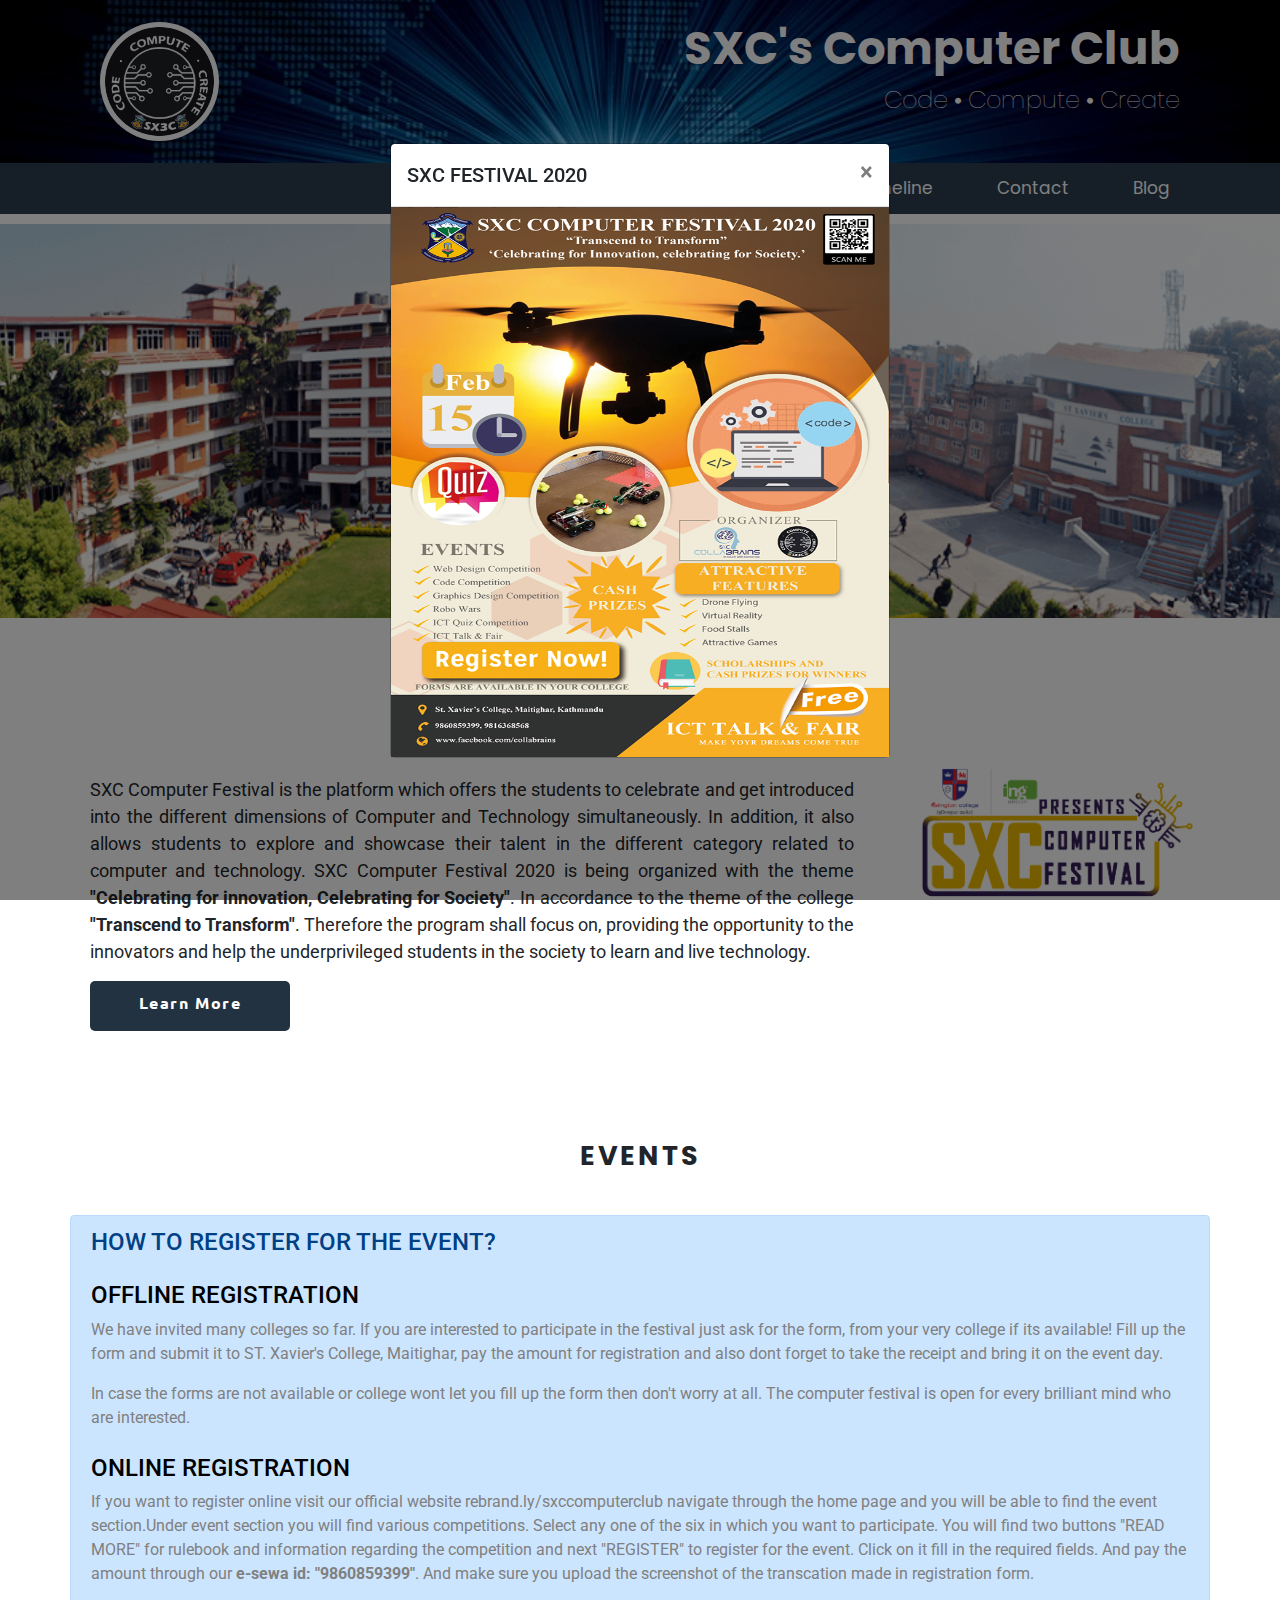
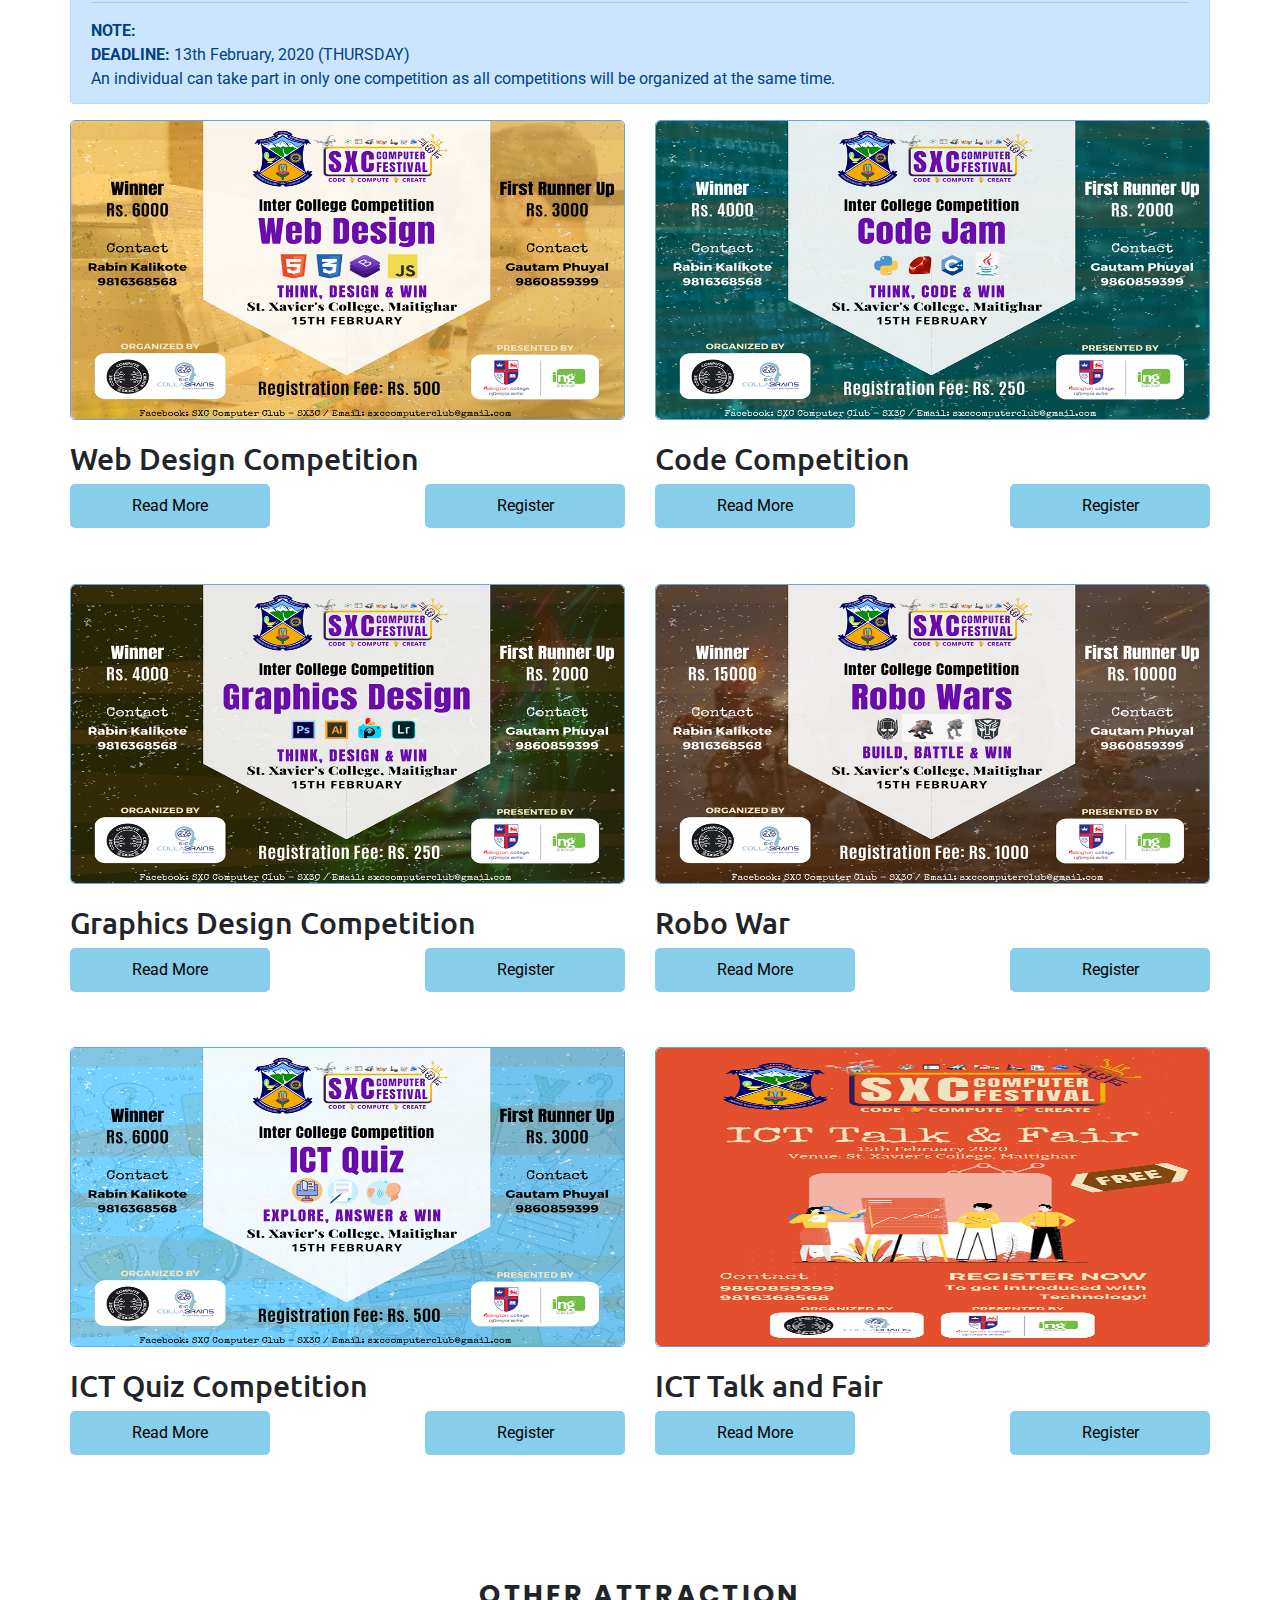
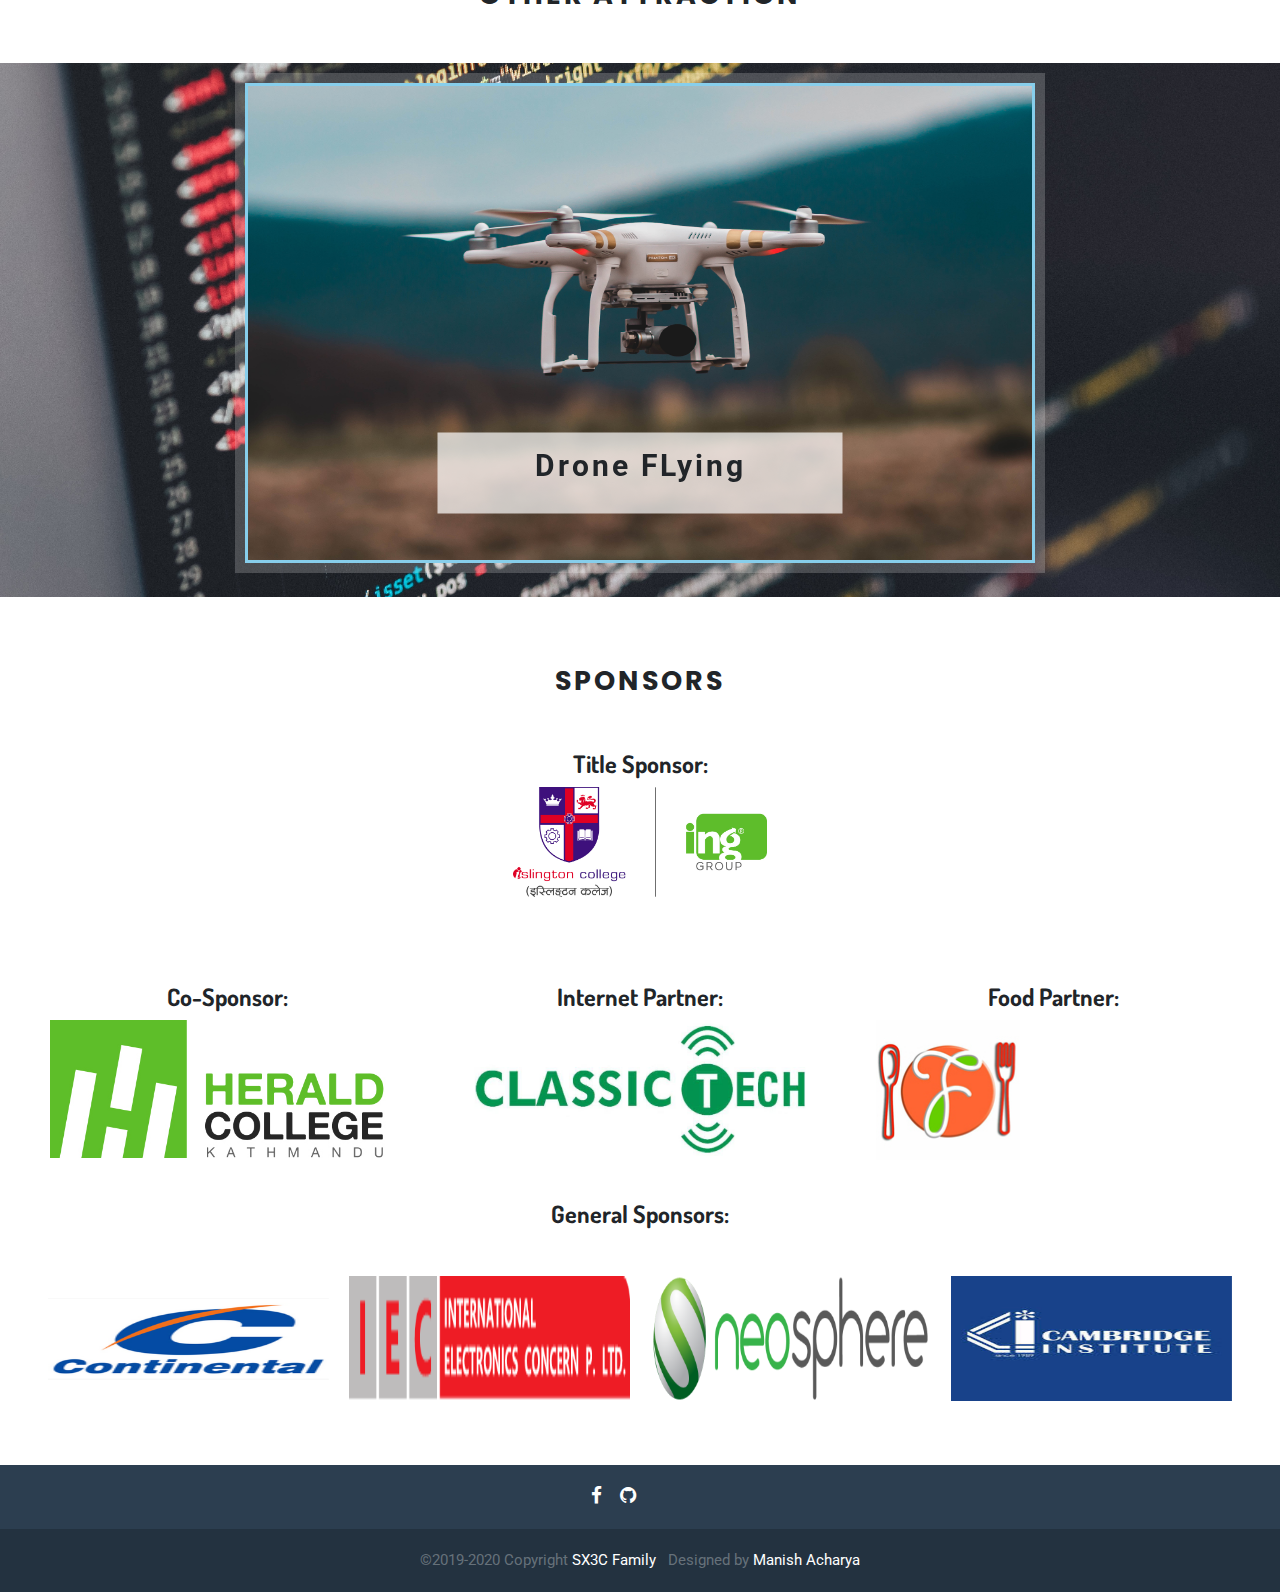
<file: index.html>
<!DOCTYPE html>
<html>
<head>
	<meta name="viewport" content="width=device-width, initial-scale=1.0">
	<title>Welcome to SX3C website</title>

	<link rel="stylesheet" type="text/css" href="css/font-awesome.min.css">
	<link rel="stylesheet" type="text/css" href="css/bootstrap.min.css">
	<link rel="stylesheet" type="text/css" href="css/style.css">
	<link rel="stylesheet" type="text/css" href="css/responsive.css">
	<link rel="stylesheet" type="text/css" href="css/owl.carousel.css">

	<script type="text/javascript" src="js/jquery.min.js"></script>
	<script type="text/javascript" src="js/bootstrap.bundle.js"></script>
	<script type="text/javascript" src="js/owl.carousel.min.js"></script>

	<link rel="shortcut icon" href="images/logo.png">
</head>
<body>
	<!-- banner with nav-->
	<div class="banner">
		<div class="logo">
			<img src="images/logo.png">
		</div>

		<div class="heading">
			<h1>SXC's Computer Club</h1>
			<h4><span>Code </span><span> Compute </span><span> Create</span></h4>
		</div>
	</div>

	<div class="menutoggle"></div>
	<div class="menu">
		<ul>
			<li><a href="index.html">Home</a></li>
			<li><a href="executives.html">Executives</a></li>
			<li><a href="house.html">House System</a></li>
			<li><a href="timeline.html">Timeline</a></li>
			<li><a href="contact.html">Contact</a></li>
			<li><a href="under.html">Blog</a></li>
		</ul>
	</div>
	<!-- banner with nav ends -->

	<!-- sxc-festival info -->
	<div class="modal fade" id="github" tabindex="-1" role="dialog" aria-labelledby="" aria-hidden="true">
		<div class="modal-dialog modal-dialog-centered" role="document">
			<div class="modal-content">
				<div class="modal-header">
					<h5 class="modal-title" id="moviestitle">SXC FESTIVAL 2020</h5>
					<button type="button" class="close" data-dismiss="modal" aria-label="Close">
						<span aria-hidden="true">&times;</span>
					</button>
				</div>
				<div class="modal-body p-0">
					<div class="modal-img" style="width: 100%;"><img src="images/banner.png"></div>
				</div>
			</div>
		</div>
	</div>
	<!-- sxc-festival info -->

	<!-- image slider -->
	<script src="js/jssor.slider.min.js" type="text/javascript"></script>
	<script type="text/javascript">
		jssor_1_slider_init = function() {

			var jssor_1_options = {
				$AutoPlay: 1,
				$SlideDuration: 800,
				$PauseOnHover: false,
				$SlideEasing: $Jease$.$OutQuint,
				$ArrowNavigatorOptions: {
					$Class: $JssorArrowNavigator$
				},
				$BulletNavigatorOptions: {
					$Class: $JssorBulletNavigator$
				}
			};

			var jssor_1_slider = new $JssorSlider$("jssor_1", jssor_1_options);

			/*#region responsive code begin*/

			var MAX_WIDTH = 3000;

			function ScaleSlider() {
				var containerElement = jssor_1_slider.$Elmt.parentNode;
				var containerWidth = containerElement.clientWidth;

				if (containerWidth) {

					var expectedWidth = Math.min(MAX_WIDTH || containerWidth, containerWidth);

					jssor_1_slider.$ScaleWidth(expectedWidth);
				}
				else {
					window.setTimeout(ScaleSlider, 30);
				}
			}

			ScaleSlider();

			$Jssor$.$AddEvent(window, "load", ScaleSlider);
			$Jssor$.$AddEvent(window, "resize", ScaleSlider);
			$Jssor$.$AddEvent(window, "orientationchange", ScaleSlider);
			/*#endregion responsive code end*/
		};
	</script>

	<div id="jssor_1" style="position:relative;margin:auto;top:10px;left:0px;width:1300px;height:400px;overflow:hidden;visibility:hidden;">

		<div data-u="slides" style="cursor:default;position:relative;top:0px;left:0px;width:1300px;height:500px;overflow:hidden;">
			<div>
				<img data-u="image" src="images/slider.jpg" />
			</div>
			<div>
				<img data-u="image" src="images/slider.jpg" />
			</div>
			<div>
				<img data-u="image" src="images/slider.jpg" />
			</div>
			<div>
				<img data-u="image" src="images/slider.jpg" />
			</div>
			<div style="position:absolute;top:50px;left:50px;width:450px;height:62px;z-index:0;font-size:16px;color:#000000;line-height:24px;text-align:left;padding:5px;box-sizing:border-box;">
				<img data-u="image" src="images/slider.jpg" />
			</div>
		</div>
	</div>
	<script type="text/javascript">jssor_1_slider_init();</script>
	<!-- image slider ends -->
	<div class="clear" style="clear: both;"></div>

	<!-- moderator speaks -->
	<!-- <div class="title">
		<span>Moderator Speaks</span>
	</div>

	<div class="col-sm-11 moderator m-auto">
		<div class="m-img">
			<img src="images/founder.jpg">
		</div>

		<div class="m-quote">
			<p>	Lorem ipsum dolor sit amet, consectetur adipisicing elit, sed do eiusmod
				tempor incididunt ut labore et dolore magna aliqua. Ut enim ad minim veniam,
				quis nostrud exercitation ullamco laboris nisi ut aliquip ex ea commodo
			consequat. Duis aute irure dolor.</p>

			<div class="m-name">
				<h3>Saugat Sigdel</h3>
				<h4>Moderator</h4>
			</div>
		</div>
	</div> -->
	<!-- moderator speaks ends -->

	<div class="title">
		<span>SXC COMPUTER FESTIVAL 2020</span>
	</div>

	<div class="sxc-intro">
		<div class="sxc-logo">
			<img src="images/sxcfest.jpg">
		</div>

		<div class="sxc-detail">
			<p>SXC Computer Festival is the platform which offers the students to celebrate and get introduced into the different dimensions of Computer and Technology simultaneously. In addition, it also allows students to explore and showcase their talent in the different category related to computer and technology. SXC Computer Festival 2020 is being organized with the theme <b>"Celebrating for innovation, Celebrating for Society"</b>. In accordance to the theme of the college <b>"Transcend to Transform"</b>. Therefore the program shall focus on, providing the opportunity to the innovators and help the underprivileged students in the society to learn and live technology. <a href="https://drive.google.com/file/d/1_TgqlsXt3maAgVAi-AEokc5zxdYIMOLO/view?usp=sharing" target="_blank"><div class="learn_more">Learn More</div></a></p>
		</div>
		<div style="clear: both;"></div>
	</div>

	<!-- events -->
	<div class="title">
		<span>Events</span>
	</div>

	<div class="container event">
		<div class="row">
			<div class="alert alert-primary" role="alert">
				<h4 class="alert-heading">HOW TO REGISTER FOR THE EVENT?</h4>
				<h4 class="alert-heading mt-4" style="color: #000;">OFFLINE REGISTRATION</h4>
				<p style="color: gray;">We have invited many colleges so far. If you are interested to participate in the festival just ask for the form, from your very college if its available! Fill up the form and submit it to ST. Xavier's College, Maitighar, pay the amount for registration and also dont forget to take the receipt and bring it on the event day.</p>

				<p style="color: gray;">In case the forms are not available or college wont let you fill up the form then don't worry at all. The computer festival is open for every brilliant mind who are interested.</p>

				<h4 class="alert-heading mt-4" style="color: #000;">ONLINE REGISTRATION</h4>
				<p style="color: gray;">If you want to register online visit our official website rebrand.ly/sxccomputerclub navigate through the home page and you will be able to find the event section.Under event section you will find various competitions. Select any one of the six in which you want to participate. You will find two buttons "READ MORE" for rulebook and information regarding the competition and next "REGISTER" to register for the event. Click on it fill in the required fields. And pay the amount through our <b>e-sewa id: "9860859399"</b>. And make sure you upload the screenshot of the transcation made in registration form.</p>

				<hr>
				<p class="mb-0"><b>NOTE:</b> <br>
					<b>DEADLINE:</b> 13th February, 2020 (THURSDAY) <br>
				An individual can take part in only one competition as all competitions will be organized at the same time.</p>
			</div>
			<div class="row">
				<div class="event-box col-md-12 col-lg-6 col-sm-12 wow rotateIn">
					<div class="image">
						<img src="images/web.png">
					</div>

					<div class="details">
						<h4>Web Design Competition</h4>

						<div class="buttons">
							<a href="https://sites.google.com/view/sxc-computer-fest-2020/events/rulebook-webdesign?authuser=0" target="_blank"><button class="sxc-button">Read More</button></a>

							<a href="https://docs.google.com/forms/d/e/1FAIpQLSejJFJ6R2PcNaXj9gx3kmzawMjNS5U-tt3lSveuHGMSET4IbA/viewform" target="_blank"><button class="sxc-button button-2">Register</button></a>
						</div>
					</div>
				</div>

				<div class="event-box col-md-12 col-lg-6 col-sm-12 wow rotateIn">
					<div class="image">
						<img src="images/code.png">
					</div>

					<div class="details">
						<h4>Code Competition</h4>

						<div class="buttons">
							<a href="https://sites.google.com/view/sxc-computer-fest-2020/events/rulebook-code?authuser=0" target="_blank"><button class="sxc-button">Read More</button></a>

							<a href="https://docs.google.com/forms/d/e/1FAIpQLSfusi6zoQvWpBL6Cx91GCIE8QbCE_AiYxCPnVf6mh2SguZ-dg/viewform" target="_blank"><button class="sxc-button button-2">Register</button></a>
						</div>
					</div>
				</div>

				<div class="event-box col-md-12 col-lg-6 col-sm-12 wow rotateIn">
					<div class="image">
						<img src="images/graphics.png">
					</div>

					<div class="details">
						<h4>Graphics Design Competition</h4>

						<div class="buttons">
							<a href="https://sites.google.com/view/sxc-computer-fest-2020/events/rulebook-graphcsdesign?authuser=0" target="_blank"><button class="sxc-button">Read More</button></a>

							<a href="https://docs.google.com/forms/d/e/1FAIpQLSc362i1s36FDQC988unE6vxX-8F7YG9ZdflgX7hKaw4xTx0TA/viewform" target="_blank"><button class="sxc-button button-2">Register</button></a>
						</div>
					</div>
				</div>

				<div class="event-box col-md-12 col-lg-6 col-sm-12 wow rotateIn">
					<div class="image">
						<img src="images/robo.png">
					</div>

					<div class="details">
						<h4>Robo War</h4>

						<div class="buttons">
							<a href="https://sites.google.com/view/sxc-computer-fest-2020/events/rulebook-robowar?authuser=0" target="_blank"><button class="sxc-button">Read More</button></a>

							<a href="https://docs.google.com/forms/d/e/1FAIpQLSeh5y58vQaIfYTrgQWKqac2TmcZFUETXFSdWP90wq5c8bj4jg/viewform" target="_blank"><button class="sxc-button button-2">Register</button></a>
						</div>
					</div>
				</div>

				<div class="event-box col-md-12 col-lg-6 col-sm-12 wow rotateIn">
					<div class="image">
						<img src="images/quiz.png">
					</div>

					<div class="details">
						<h4>ICT Quiz Competition</h4>

						<div class="buttons">
							<a href="https://sites.google.com/view/sxc-computer-fest-2020/events/rulebook-ictquiz?authuser=0" target="_blank"><button class="sxc-button">Read More</button></a>

							<a href="https://docs.google.com/forms/d/e/1FAIpQLScCjtn1oRJRp29qOUVQZsLGXYYovzBZoSwalKuN0r3n7c8bPA/viewform" target="_blank"><button class="sxc-button button-2">Register</button></a>
						</div>
					</div>
				</div>

				<div class="event-box col-md-12 col-lg-6 col-sm-12 wow rotateIn">
					<div class="image">
						<img src="images/talk.png">
					</div>

					<div class="details">
						<h4>ICT Talk and Fair</h4>

						<div class="buttons">
							<a href="https://sites.google.com/view/sxc-computer-fest-2020/events/rulebook-icttalksfairs?authuser=0" target="_blank"><button class="sxc-button">Read More</button></a>

							<a href="https://docs.google.com/forms/d/e/1FAIpQLScTzJSOEuK-DDTcDmB6QQ5cLXJb-BbuKqHaB89AWgg_M7YN8g/viewform" target="_blank"><button class="sxc-button button-2">Register</button></a>
						</div>
					</div>
				</div>
			</div>
		</div>
	</div>
	<!-- event ends -->

	<!-- other attraction -->
	<div class="title">
		<span>Other Attraction</span>
	</div>

	<div class="owl-two owl-carousel owl-theme mt-5">
		<div class="item col-sm-8 t-box m-auto">
			<div class="o-image">
				<img src="images/drone.jpg">
				<div class="o-info">
					<p>Drone FLying</p>
				</div>
			</div>
		</div>	

		<div class="item col-sm-8 t-box m-auto">
			<div class="o-image">
				<img src="images/virtual.jpg">
				<div class="o-info">
					<p>Virtual Reality</p>
				</div>
			</div>
		</div>	

		<div class="item col-sm-8 t-box m-auto">
			<div class="o-image">
				<img src="images/food.jpg">
				<div class="o-info">
					<p>Food Stalls</p>
				</div>
			</div>
		</div>

		<div class="item col-sm-8 t-box m-auto">
			<div class="o-image">
				<img src="images/games.jpg">
				<div class="o-info">
					<p>Attractive Games</p>
				</div>
			</div>		
		</div>
	</div>

	<!-- sponsors -->
	<div class="title">
		<span>Sponsors</span>
	</div>

	<div class="title-sponsor">
		<div class="title-img">
			<h4>Title Sponsor:</h4>
			<img src="images/islington.jpg">
		</div>
	</div>

	<div class="static-row mb-5">
		<div class="sponsor-box">
			<div class="sponsor-img">
				<h4>Co-Sponsor:</h4>
				<img src="images/herald.jpg">
			</div>
		</div>

		<div class="sponsor-box s-1">
			<div class="sponsor-img">
				<h4>Internet Partner:</h4>
				<img src="images/classictech.jpg">
			</div>
		</div>

		<div class="sponsor-box s-2">
			<div class="sponsor-img">
				<h4>Food Partner:</h4>
				<img src="images/fortune.jpg">
			</div>			
		</div>
	</div>

	<h4 class="general">General Sponsors:</h4>
	<div class="owl-one owl-carousel mt-5 owl-theme pl-5 pr-5">
		<div class="item">
			<div class="sponsor-logo">
				<img src="images/continental.png">
			</div>
		</div>

		<div class="item">
			<div class="sponsor-logo">
				<img src="images/iec.png">
			</div>
		</div>

		<div class="item">
			<div class="sponsor-logo">
				<img src="images/neo.png">
			</div>
		</div>

		<div class="item">
			<div class="sponsor-logo">
				<img src="images/cambridge.jpg">
			</div>
		</div>
	</div>

	<!-- footer -->
	<footer>
		<div class="first-row">
			<ul>
				<li><a href="https://facebook.com/sx3c.sxc.nepal" target="_blank"><i class="fa fa-facebook"></i></a></li>
				<li><a href="https://github.com/SXC-Computer-Club-SX3C/SX3C_website"><i class="fa fa-github"></i></a></li>
			</ul>
		</div>

		<div class="second-row">
			<p align="center">&copy;2019-2020 Copyright <span>SX3C Family</span>&nbsp;&nbsp;&nbsp;Designed by <a href="http://www.manishach.tk" target="_blank"><span>Manish Acharya</span></a></p>
		</div>
	</footer>
	<!-- footer ends -->

	<!-- responsive navbar -->
	<script type="text/javascript">
		$(document).ready(function(){
			$('.menutoggle').click(function(){
				$('.menutoggle').toggleClass('nav-active');
				$('.menu').toggleClass('nav-active');
			})
		})
	</script>
	<!-- responsive navbar ends -->

	<!-- owl carousel one -->
	<script>
		$(document).ready(function() {
			$('.owl-one').owlCarousel({
				loop: true,
				autoplay:true,
				margin: 10,
				responsiveClass: true,
				responsive: {
					0: {
						items: 1,
						nav: false
					},
					600: {
						items: 2,
						nav: false
					},
					1000: {
						items: 4,
						nav:false,
						loop: true,
						dots: true,
						dotsEach: true,
						margin: 20
					}
				}
			})
		})
	</script>

	<!-- owl carousel ends-->

	<!-- owl carousel two -->
	<script>
		$(document).ready(function() {
			$('.owl-two').owlCarousel({
				loop: true,
				autoplay:true,
				margin: 10,
				responsiveClass: true,
				responsive: {
					0: {
						items: 1,
						nav: false
					},
					600: {
						items: 1,
						nav: false
					},

					1000: {
						items: 1,
						nav:false,
						loop: true,
						dots: true,
						dotsEach: true,
						margin: 20
					}
				}
			})
		})
	</script>

	<!-- owl carousel ends-->

	<!-- automatic modal -->
<script type="text/javascript">
    $(window).on('load',function(){
        $('#github').modal('show');
    });
</script>
<!-- automatic modal -->


</body>
</html>
</file>
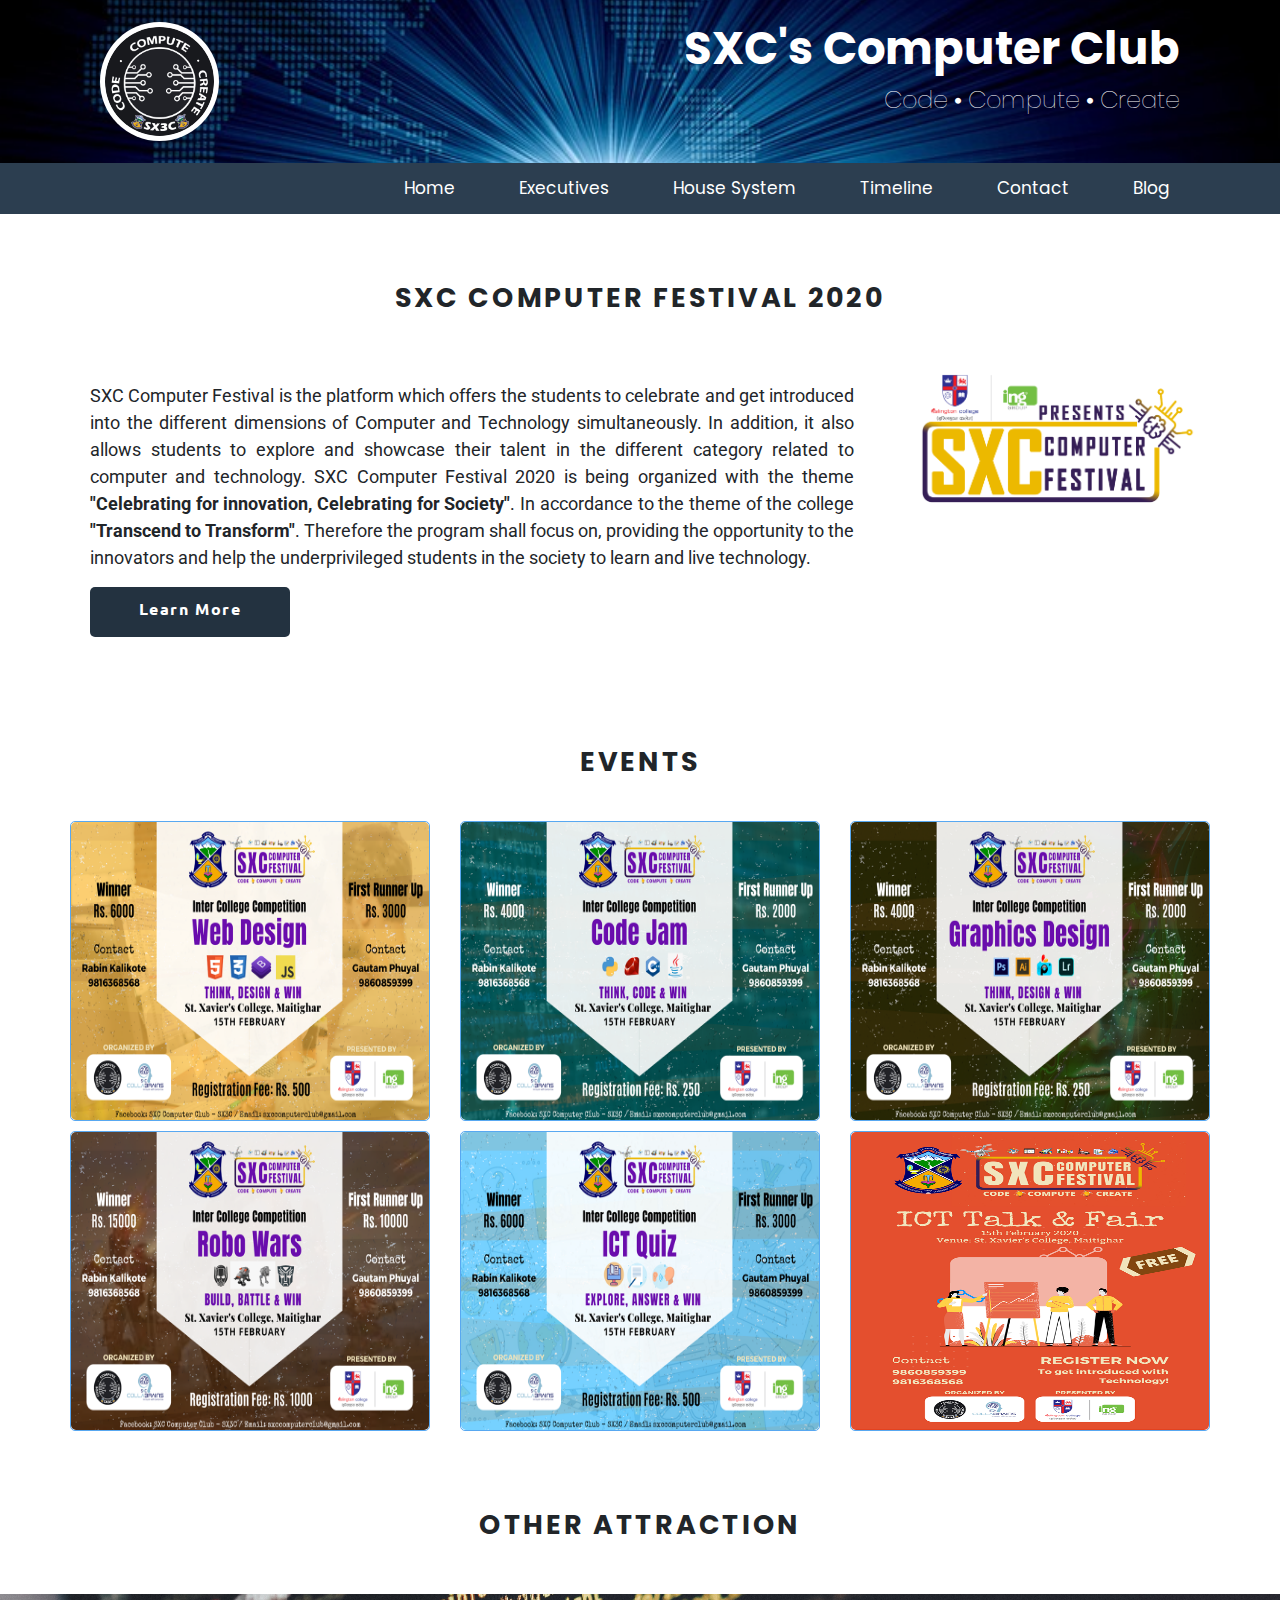
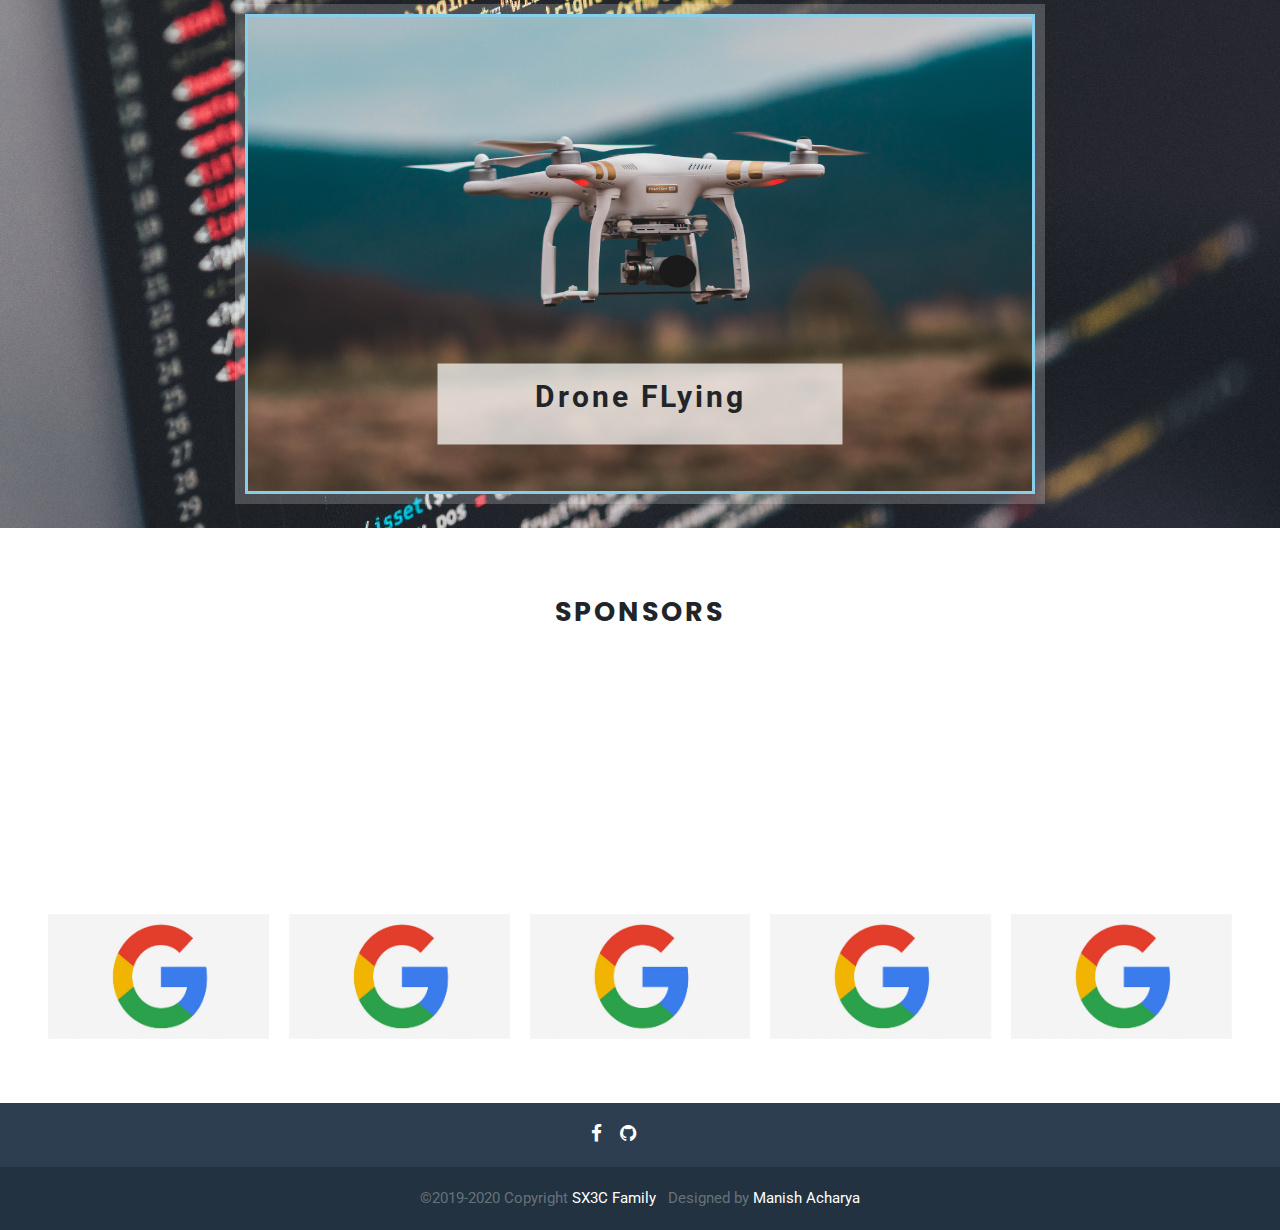
<file: blog.html>
<!DOCTYPE html>
<html>
<head>
	<meta name="viewport" content="width=device-width, initial-scale=1.0">
	<title>Welcome to SX3C website</title>

	<link rel="stylesheet" type="text/css" href="css/font-awesome.min.css">
	<link rel="stylesheet" type="text/css" href="css/bootstrap.min.css">
	<link rel="stylesheet" type="text/css" href="css/style.css">
	<link rel="stylesheet" type="text/css" href="css/responsive.css">
	<link rel="stylesheet" type="text/css" href="css/owl.carousel.css">

	<script type="text/javascript" src="js/jquery.min.js"></script>
	<script type="text/javascript" src="js/bootstrap.bundle.js"></script>
	<script type="text/javascript" src="js/owl.carousel.min.js"></script>

	<link rel="shortcut icon" href="images/logo.png">
</head>
<body>
	<!-- banner with nav-->
	<div class="banner">
		<div class="logo">
			<img src="images/logo.png">
		</div>

		<div class="heading">
			<h1>SXC's Computer Club</h1>
			<h4><span>Code </span><span> Compute </span><span> Create</span></h4>
		</div>
	</div>

	<div class="menutoggle"></div>
	<nav>
		<div class="menu">
			<ul>
				<li><a href="index.html">Home</a></li>
				<li><a href="executives.html">Executives</a></li>
				<li><a href="house.html">House System</a></li>
				<li><a href="timeline.html">Timeline</a></li>
				<li><a href="contact.html">Contact</a></li>
				<li><a href="under.html">Blog</a></li>
			</ul>
		</div>
	</nav>

	<!-- banner with nav ends -->

	<div class="title">
		<span>SXC COMPUTER FESTIVAL 2020</span>
	</div>

	<div class="sxc-intro">
		<div class="sxc-logo">
			<img src="images/sxcfest.jpg">
		</div>

		<div class="sxc-detail">
			<p>SXC Computer Festival is the platform which offers the students to celebrate and get introduced into the different dimensions of Computer and Technology simultaneously. In addition, it also allows students to explore and showcase their talent in the different category related to computer and technology. SXC Computer Festival 2020 is being organized with the theme <b>"Celebrating for innovation, Celebrating for Society"</b>. In accordance to the theme of the college <b>"Transcend to Transform"</b>. Therefore the program shall focus on, providing the opportunity to the innovators and help the underprivileged students in the society to learn and live technology. <a href="https://drive.google.com/file/d/1_TgqlsXt3maAgVAi-AEokc5zxdYIMOLO/view?usp=sharing" target="_blank"><div class="learn_more">Learn More</div></a></p>
		</div>
		<div style="clear: both;"></div>
	</div>

	<!-- events -->
	<div class="title">
		<span>Events</span>
	</div>

	<div class="container event">
		<div class="row">
			<div class="row">
				<div class="event-box col-md-6 col-lg-4 col-sm-4 wow rotateIn">
					<div class="image">
						<img src="images/web.png">

						<div class="details">
							<h4>Web Design Competition</h4>
							<span><a href="https://drive.google.com/file/d/1ctKu4fHnPLnyc1tzHw_xHFCpb7bCiy1J/view?usp=sharing" target="_blank">Read More</a></span>
						</div>
					</div>
				</div>

				<div class="event-box col-md-6 col-lg-4 col-sm-4 wow rotateIn">
					<div class="image">
						<img src="images/code.png">

						<div class="details">
							<h4>Code Competition</h4>
							<span><a href="https://drive.google.com/file/d/1PbbR0BGypDa-wADUAJrCwt38xlQgLcGG/view?usp=sharing" target="_blank">Read More</a></span>
						</div>
					</div>
				</div>

				<div class="event-box col-md-6 col-lg-4 col-sm-4 wow rotateIn">
					<div class="image">
						<img src="images/graphics.png">

						<div class="details">
							<h4>Graphics Design Competition</h4>
							<span><a href="https://drive.google.com/file/d/1FGRDBkSGqytwzASgm4d0g0WcpfGFrMqy/view?usp=sharing" target="_blank">Read More</a></span>
						</div>
					</div>
				</div>

				<div class="event-box col-md-6 col-lg-4 col-sm-4 wow rotateIn">
					<div class="image">
						<img src="images/robo.png">

						<div class="details">
							<h4>Robo Wars</h4>
							<span><a href="https://drive.google.com/file/d/1-yVZ_vSfn7jbtUEZaX0PexywBQasy254/view?usp=sharing" target="_blank">Read More</a></span>
						</div>
					</div>
				</div>

				<div class="event-box col-md-6 col-lg-4 col-sm-4 wow rotateIn">
					<div class="image">
						<img src="images/quiz.png">

						<div class="details">
							<h4>ICT Quiz Competition</h4>
							<span><a href="https://drive.google.com/file/d/1rydsVSQNXoYSCq0pj7wnFxyYfOisJ0Ys/view?usp=sharing" target="_blank">Read More</a></span>
						</div>
					</div>
				</div>

				<div class="event-box col-md-6 col-lg-4 col-sm-4 wow rotateIn">
					<div class="image">
						<img src="images/talk.png">

						<div class="details">
							<h4>ICT talk and fair</h4>
							<span><a href="https://drive.google.com/file/d/1yc6smcNUUBzak5KmGuep-K4n98uptuEG/view?usp=sharing" target="_blank">Read More</a></span>
						</div>
					</div>
				</div>
			</div>
		</div>
	</div>
	<!-- event ends -->

	<!-- other attraction -->
	<div class="title">
		<span>Other Attraction</span>
	</div>

	<div class="owl-two owl-carousel owl-theme mt-5">
		<div class="item col-sm-8 t-box m-auto">
			<div class="o-image">
				<img src="images/drone.jpg">
				<div class="o-info">
					<p>Drone FLying</p>
				</div>
			</div>
		</div>	

		<div class="item col-sm-8 t-box m-auto">
			<div class="o-image">
				<img src="images/virtual.jpg">
				<div class="o-info">
					<p>Virtual Reality</p>
				</div>
			</div>
		</div>	

		<div class="item col-sm-8 t-box m-auto">
			<div class="o-image">
				<img src="images/food.jpg">
				<div class="o-info">
					<p>Food Stalls</p>
				</div>
			</div>
		</div>

		<div class="item col-sm-8 t-box m-auto">
			<div class="o-image">
				<img src="images/games.jpg">
				<div class="o-info">
					<p>Attractive Games</p>
				</div>
			</div>		
		</div>
	</div>

	<!-- sponsors -->
	<div class="title">
		<span>Sponsors</span>
	</div>

	<div class="static-row">
		<div class="sponsor-box"></div>

		<div class="sponsor-box s-1"></div>

		<div class="sponsor-box s-2"></div>
	</div>

	<div class="owl-one owl-carousel owl-theme mt-5 pl-5 pr-5">
		<div class="item">
			<div class="sponsor-logo">
				<img src="images/sponsor1.jpg">
			</div>
		</div>

		<div class="item">
					<div class="sponsor-logo">
				<img src="images/sponsor1.jpg">
			</div>
		</div>

		<div class="item">
			<div class="sponsor-logo">
				<img src="images/sponsor1.jpg">
			</div>
		</div>

		<div class="item">
					<div class="sponsor-logo">
				<img src="images/sponsor1.jpg">
			</div>
		</div>

		<div class="item">
			<div class="sponsor-logo">
				<img src="images/sponsor1.jpg">
			</div>
		</div>
	</div>

		<footer>
		<div class="first-row">
			<ul>
				<li><a href="https://facebook.com/sx3c.sxc.nepal"><i class="fa fa-facebook"></i></a></li>
				<li><a href="#"><i class="fa fa-github"></i></a></li>
			</ul>
		</div>

		<div class="second-row">
			<p align="center">&copy;2019-2020 Copyright <span>SX3C Family</span>&nbsp;&nbsp;&nbsp;Designed by <a href="http://www.manishach.tk" target="_blank"><span>Manish Acharya</span></a></p>
		</div>
	</footer>

<!-- owl carousel one -->
<script>
	$(document).ready(function() {
		$('.owl-one').owlCarousel({
			loop: true,
			autoplay:true,
			margin: 10,
			responsiveClass: true,
			responsive: {
				0: {
					items: 1,
					nav: false
				},
				600: {
					items: 2,
					nav: false
				},
				1000: {
					items: 5,
					nav:false,
					loop: true,
					dots: true,
					dotsEach: true,
					margin: 20
				}
			}
		})
	})
</script>

<!-- owl carousel ends-->

	<!-- owl carousel two -->
	<script>
		$(document).ready(function() {
			$('.owl-two').owlCarousel({
				loop: true,
				autoplay:true,
				margin: 10,
				responsiveClass: true,
				responsive: {
					0: {
						items: 1,
						nav: false
					},
					600: {
						items: 1,
						nav: false
					},

					1000: {
						items: 1,
						nav:false,
						loop: true,
						dots: true,
						dotsEach: true,
						margin: 20
					}
				}
			})
		})
	</script>

	<!-- owl carousel ends-->

	<!-- responsive navbar -->
<script type="text/javascript">
	$(document).ready(function(){
		$('.menutoggle').click(function(){
			$('.menutoggle').toggleClass('nav-active');
			$('.menu').toggleClass('nav-active');
		})
	})
</script>
	<!-- responsive navbar ends -->
</body>
</html>
</file>
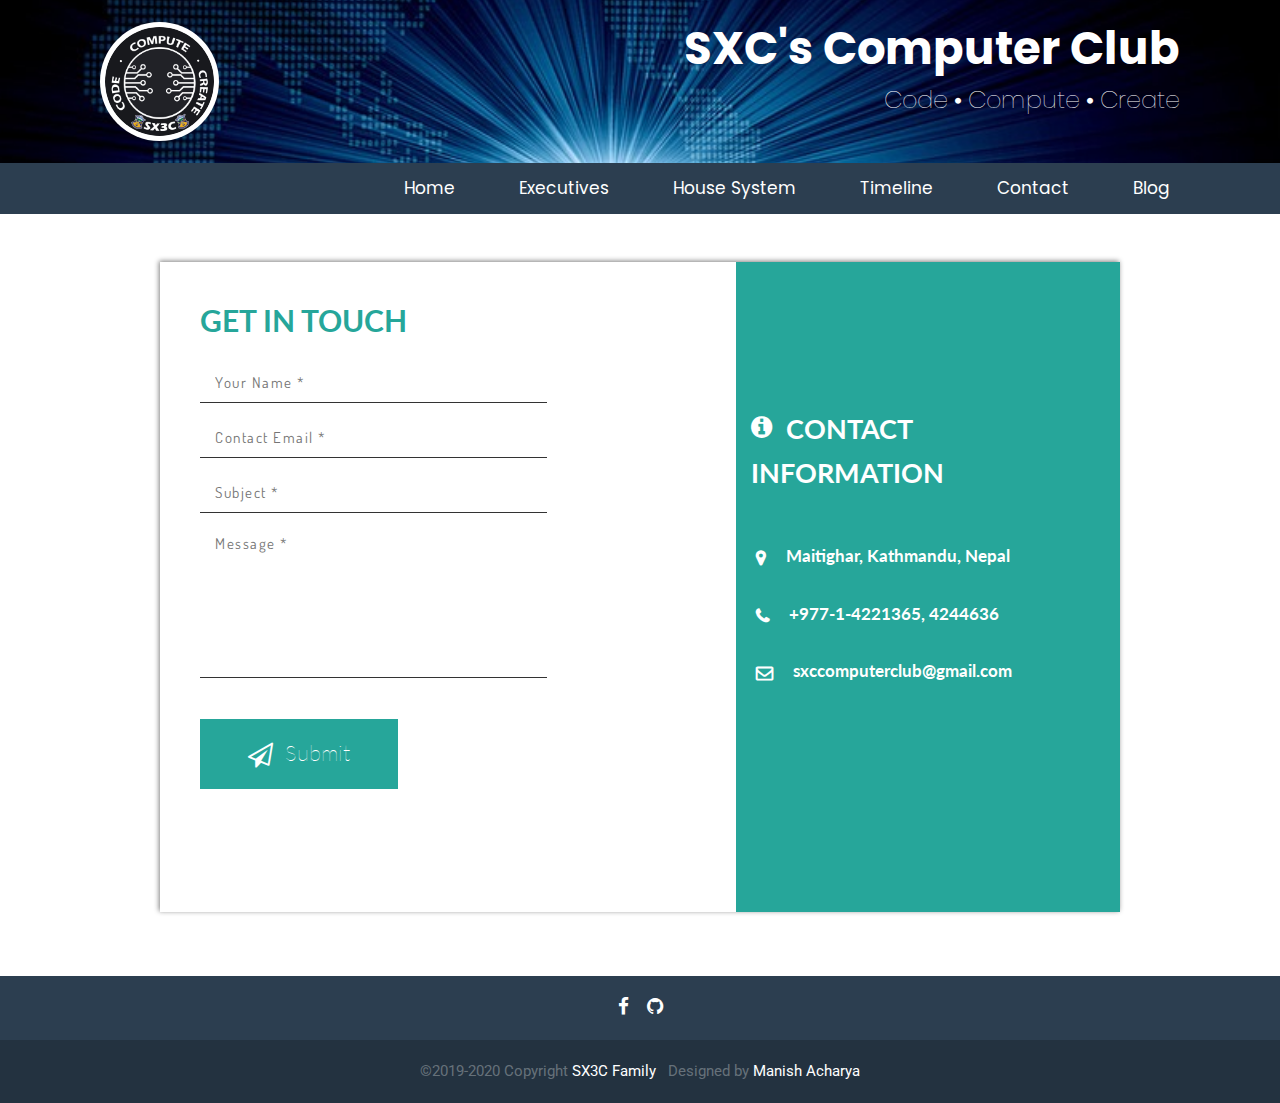
<file: contact.html>
<!DOCTYPE html>
<html>
<head>
  <meta name="viewport" content="width=device-width, initial-scale=1.0">
  <title>Welcome to SX3C website</title>

  <link rel="stylesheet" type="text/css" href="css/font-awesome.min.css">
  <link rel="stylesheet" type="text/css" href="css/bootstrap.min.css">
  <link rel="stylesheet" type="text/css" href="css/style.css">
  <link rel="stylesheet" type="text/css" href="css/responsive.css">

  <script type="text/javascript" src="js/jquery.min.js"></script>
  <script type="text/javascript" src="js/bootstrap.bundle.js"></script>

  <link rel="shortcut icon" href="images/logo.png">
</head>
<body>
  <!-- banner with nav-->
  <div class="banner">
    <div class="logo">
      <img src="images/logo.png">
    </div>

    <div class="heading">
      <h1>SXC's Computer Club</h1>
      <h4><span>Code </span><span> Compute </span><span> Create</span></h4>
    </div>
  </div>

  <div class="menutoggle"></div>
  <nav>
    <div class="menu">
    <ul>
      <li><a href="index.html">Home</a></li>
      <li><a href="executives.html">Executives</a></li>
      <li><a href="house.html">House System</a></li>
      <li><a href="timeline.html">Timeline</a></li>
      <li><a href="contact.html">Contact</a></li>
      <li><a href="under.html">Blog</a></li>
    </ul>
  </div>
  </nav>

  <!-- banner with nav ends -->

    <!-- contact -->
    <div class="mt-5">
      <div class="contact-holder m-auto">
        <div class="user-form">
          <h3>GET IN TOUCH</h3>
          <form action="https://formspree.io/mdoevbby" method="POST">
            <input type="text" name="name" placeholder="Your Name *" />
            <input type="email" name="_replyto" placeholder="Contact Email *" />
            <input type="text" name="subject" placeholder="Subject *" />
            <textarea type="text" name="message" placeholder="Message *"></textarea>

            <button class="submit" type="submit" value="Send">
              <i class="fa fa-paper-plane-o"></i>&nbsp;&nbsp;<span>Submit</span>
            </button>
          </form>
        </div>

        <div class="contact-box">
          <div class="contact-top">
            <i class="fa fa-info-circle"></i>&nbsp;&nbsp;<span
              >CONTACT INFORMATION</span
            >
          </div>

          <div class="all-info">
            <ul>
              <li>Maitighar, Kathmandu, Nepal</li>
              <li>+977-1-4221365, 4244636</li>
              <li>sxccomputerclub@gmail.com</li>
            </ul>
          </div>
        </div>
      </div>
    </div>
    <!-- contact ends -->

      <!-- footer -->
  <footer>
    <div class="first-row">
      <ul align="center">
                <li><a href="https://www.facebook.com/sx3c.sxc.nepal/?ref=br_rs" target="_blank"><i class="fa fa-facebook"></i></a></li>

        <li><a href="#"><i class="fa fa-github"></i></a></li>
      </ul>
    </div>

    <div class="second-row">
      <p align="center">&copy;2019-2020 Copyright <span>SX3C Family</span>&nbsp;&nbsp;&nbsp;Designed by  <a href="http://www.manishach.tk" target="_blank"><span>Manish Acharya</span></a></p>
    </div>
  </footer>
  <!-- footer ends -->
    <!-- responsive navbar -->
<script type="text/javascript">
  $(document).ready(function(){
    $('.menutoggle').click(function(){
      $('.menutoggle').toggleClass('nav-active');
      $('.menu').toggleClass('nav-active');
    })
  })
</script>
  <!-- responsive navbar ends -->
  </body>
</html>
</file>
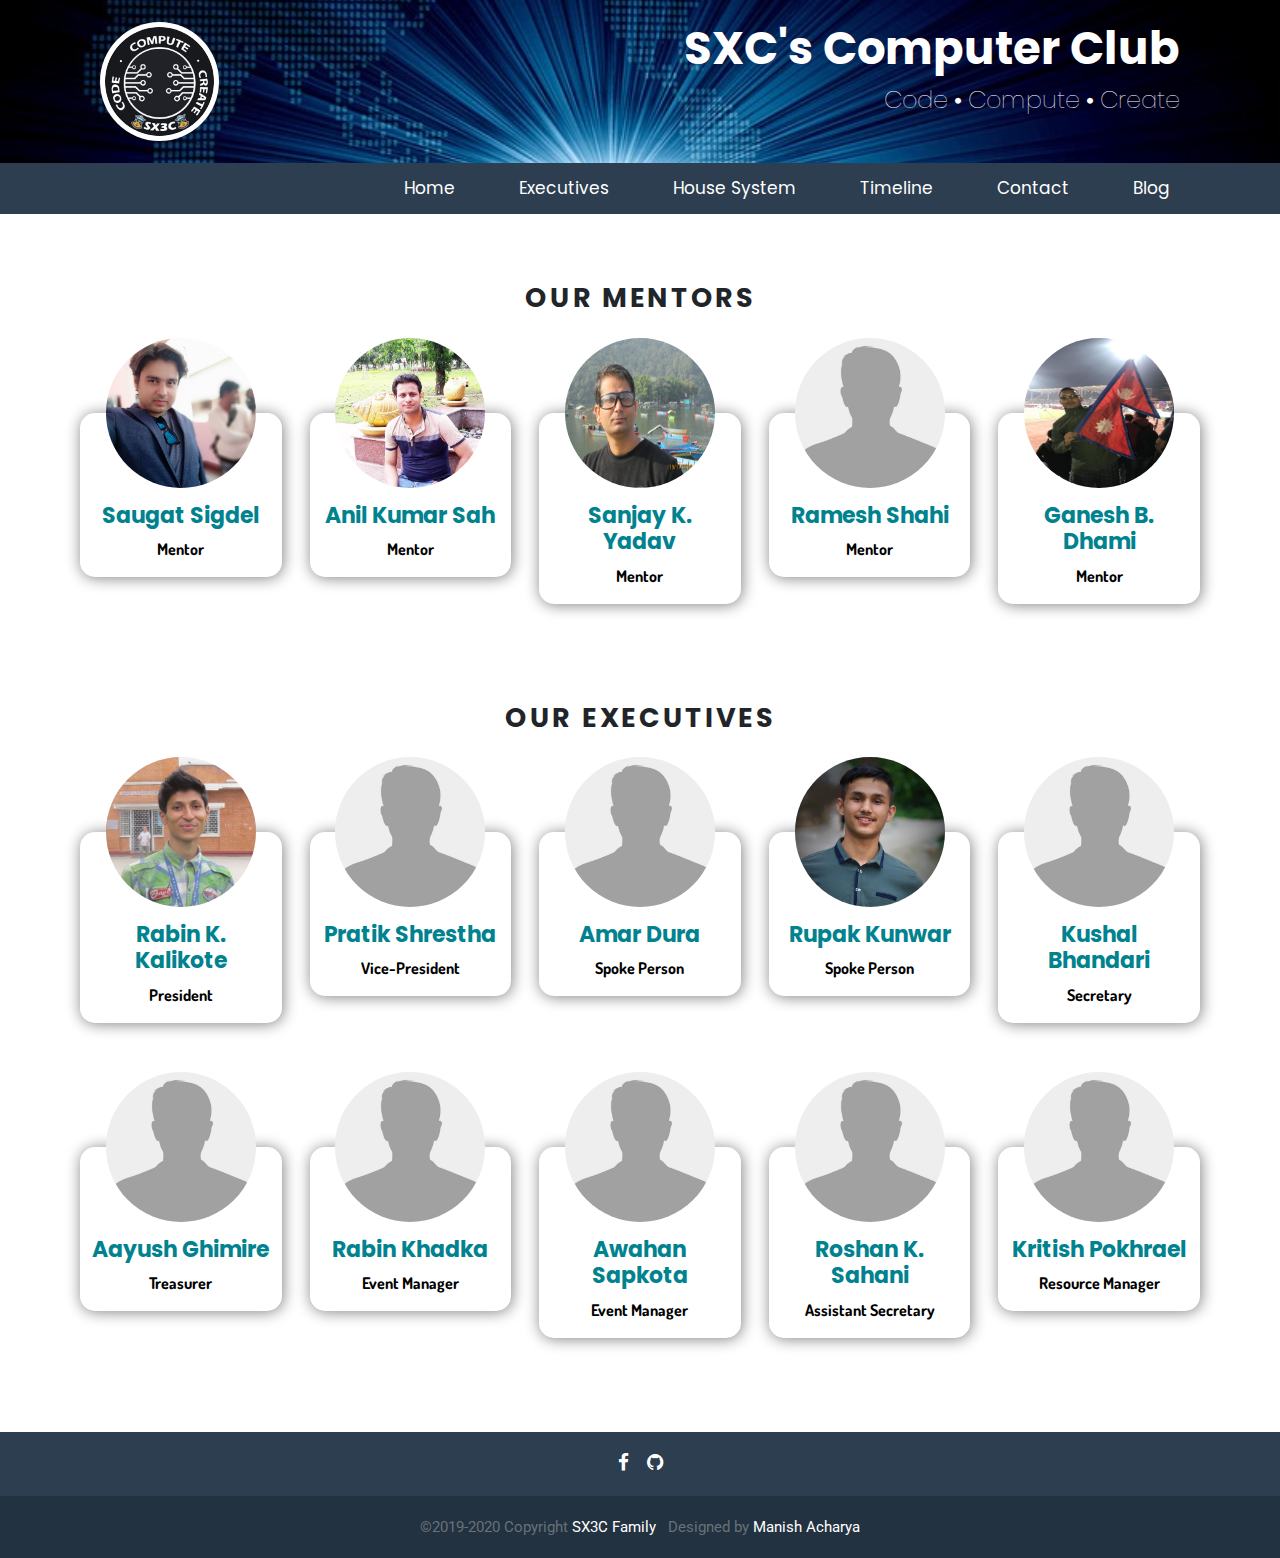
<file: executives.html>
<!DOCTYPE html>
<html>
<head>
	<meta name="viewport" content="width=device-width, initial-scale=1.0">
	<title>Welcome to SX3C website</title>

	<link rel="stylesheet" type="text/css" href="css/font-awesome.min.css">
	<link rel="stylesheet" type="text/css" href="css/bootstrap.min.css">
	<link rel="stylesheet" type="text/css" href="css/style.css">
	<link rel="stylesheet" type="text/css" href="css/responsive.css">

	<script type="text/javascript" src="js/jquery.min.js"></script>
	<script type="text/javascript" src="js/bootstrap.bundle.js"></script>

	<link rel="shortcut icon" href="images/logo.png">
</head>
<body>
	<!-- banner with nav-->
	<div class="banner">
		<div class="logo">
			<img src="images/logo.png">
		</div>

		<div class="heading">
			<h1>SXC's Computer Club</h1>
			<h4><span>Code </span><span> Compute </span><span> Create</span></h4>
		</div>
	</div>

	<div class="menutoggle"></div>
	<nav>
		<div class="menu">
			<ul>
				<li><a href="index.html">Home</a></li>
				<li><a href="executives.html">Executives</a></li>
				<li><a href="house.html">House System</a></li>
				<li><a href="timeline.html">Timeline</a></li>
				<li><a href="contact.html">Contact</a></li>
				<li><a href="under.html">Blog</a></li>
			</ul>
		</div>
	</nav>

	<!-- banner with nav ends -->


	<div class="title">
		<span>OUR MENTORS</span>
	</div>

	<div class="mentors">
		<div class="mentor-box mbox-first">
			<img src="images/saugat.jpg">
			<h4>Saugat Sigdel</h4>
			<p>Mentor</p>
		</div>

		<div class="mentor-box mbox-1">
			<img src="images/anil.jpg">
			<h4>Anil Kumar Sah</h4>
			<p>Mentor</p>
		</div>

		<div class="mentor-box mbox-2">
			<img src="images/sanjay.jpg">
			<h4>Sanjay K. Yadav</h4>
			<p>Mentor</p>
		</div>

		<div class="mentor-box mbox-3">
			<img src="images/unknown.jpg">
			<h4>Ramesh Shahi</h4>
			<p>Mentor</p>
		</div>

		<div class="mentor-box mbox-last">
			<img src="images/ganesh.jpg">
			<h4>Ganesh B. Dhami</h4>
			<p>Mentor</p>
		</div>
	</div>

	<div class="title">
		<span>OUR EXECUTIVES</span>
	</div>

	<div class="mentors">
		<div class="mentor-box mbox-first">
			<img src="images/president.jpg">
			<h4>Rabin K. Kalikote</h4>
			<p>President</p>
		</div>

		<div class="mentor-box mbox-1">
			<img src="images/unknown.jpg">
			<h4>Pratik Shrestha</h4>
			<p>Vice-President</p>
		</div>

		<div class="mentor-box mbox-2">
			<img src="images/unknown.jpg">
			<h4>Amar Dura</h4>
			<p>Spoke Person</p>
		</div>

		<div class="mentor-box mbox-3">
			<img src="images/rupak.jpg">
			<h4>Rupak Kunwar</h4>
			<p>Spoke Person</p>
		</div>


		<div class="mentor-box mbox-last">
			<img src="images/unknown.jpg">
			<h4>Kushal Bhandari</h4>
			<p>Secretary</p>
		</div>
	</div>

	<div class="mentors">
		<div class="mentor-box mbox-first">
			<img src="images/unknown.jpg">
			<h4>Aayush Ghimire</h4>
			<p>Treasurer</p>
		</div>

		<div class="mentor-box mbox-1">
			<img src="images/unknown.jpg">
			<h4>Rabin Khadka</h4>
			<p>Event Manager</p>
		</div>

		<div class="mentor-box mbox-2">
			<img src="images/unknown.jpg">
			<h4>Awahan Sapkota</h4>
			<p>Event Manager</p>
		</div>

		<div class="mentor-box mbox-3">
			<img src="images/unknown.jpg">
			<h4>Roshan K. Sahani</h4>
			<p>Assistant Secretary</p>
		</div>


		<div class="mentor-box mbox-last">
			<img src="images/unknown.jpg">
			<h4>Kritish Pokhrael</h4>
			<p>Resource Manager</p>
		</div>
	</div>

	<!-- footer -->
	<footer>
		<div class="first-row">
			<ul align="center">
								<li><a href="https://www.facebook.com/sx3c.sxc.nepal/?ref=br_rs" target="_blank"><i class="fa fa-facebook"></i></a></li>

				<li><a href="#"><i class="fa fa-github"></i></a></li>
			</ul>
		</div>

		<div class="second-row">
			<p align="center">&copy;2019-2020 Copyright <span>SX3C Family</span>&nbsp;&nbsp;&nbsp;Designed by  <a href="http://www.manishach.tk" target="_blank"><span>Manish Acharya</span></a></p>
		</div>
	</footer>
	<!-- footer ends -->
		<!-- responsive navbar -->
<script type="text/javascript">
	$(document).ready(function(){
		$('.menutoggle').click(function(){
			$('.menutoggle').toggleClass('nav-active');
			$('.menu').toggleClass('nav-active');
		})
	})
</script>
	<!-- responsive navbar ends -->
</body>
</html>
</file>
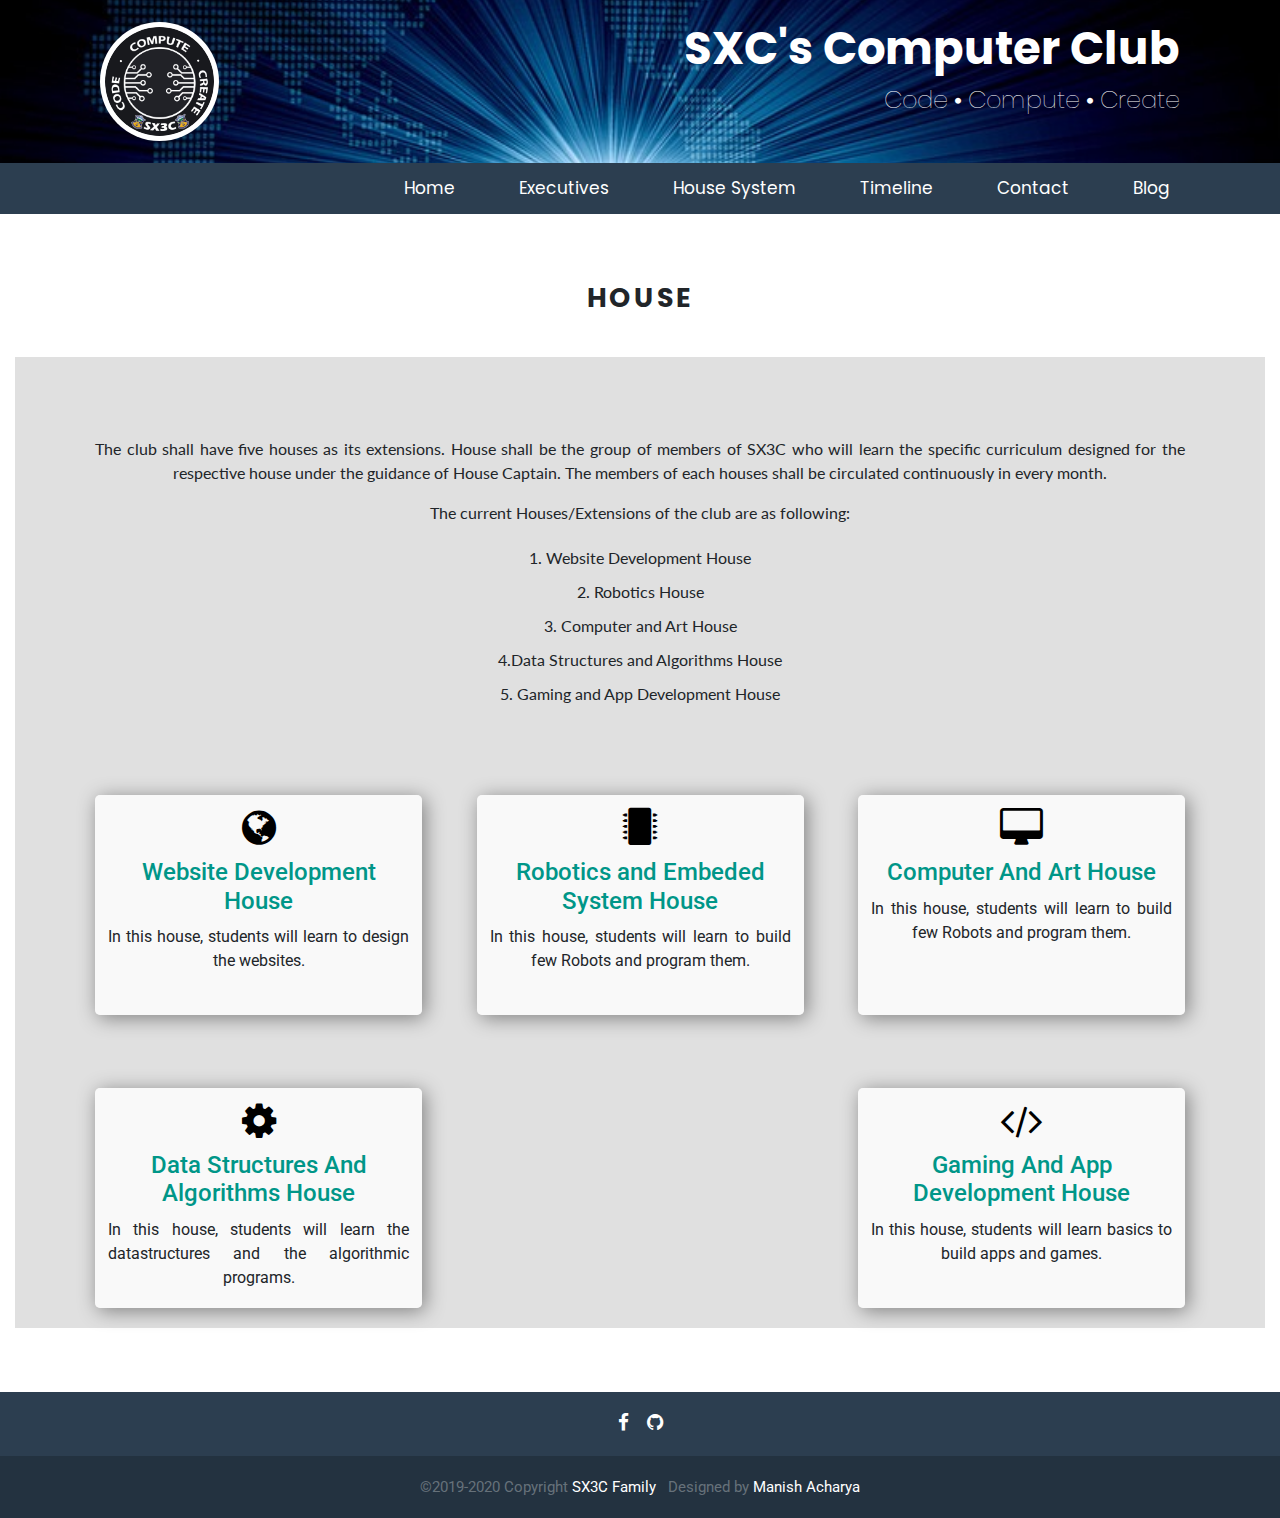
<file: house.html>
<!DOCTYPE html>
<html>
<head>
	<meta name="viewport" content="width=device-width, initial-scale=1.0">
	<title>Welcome to SX3C website</title>

	<link rel="stylesheet" type="text/css" href="css/font-awesome.min.css">
	<link rel="stylesheet" type="text/css" href="css/bootstrap.min.css">
	<link rel="stylesheet" type="text/css" href="css/style.css">
	<link rel="stylesheet" type="text/css" href="css/responsive.css">

	<script type="text/javascript" src="js/jquery.min.js"></script>
	<script type="text/javascript" src="js/bootstrap.bundle.js"></script>

	<link rel="shortcut icon" href="images/logo.png">
</head>
<body>
	<!-- banner with nav-->
	<div class="banner">
		<div class="logo">
			<img src="images/logo.png">
		</div>

		<div class="heading">
			<h1>SXC's Computer Club</h1>
			<h4><span>Code </span><span> Compute </span><span> Create</span></h4>
		</div>
	</div>

	<div class="menutoggle"></div>
	<nav>
		<div class="menu">
		<ul>
			<li><a href="index.html">Home</a></li>
			<li><a href="executives.html">Executives</a></li>
			<li><a href="house.html">House System</a></li>
			<li><a href="timeline.html">Timeline</a></li>
			<li><a href="contact.html">Contact</a></li>
			<li><a href="under.html">Blog</a></li>
		</ul>
	</div>
	</nav>

	<!-- banner with nav ends -->



	<div class="title">
		<span>HOUSE</span>
	</div>

	<div class="house-container">
	<!-- introduction -->
	
		<div class="house-intro">
			<p>The club shall have five houses as its extensions. House shall be the group of members of SX3C who will learn the specific curriculum designed for the respective house under the guidance of House Captain. The members of each houses shall be circulated continuously in every month.</p>

			<p>The current Houses/Extensions of the club are as following:
				<ul align="center">
					<li>1. Website Development House</li>
					<li>2. Robotics House</li>
					<li>3. Computer and Art House</li>
					<li>4.Data Structures and Algorithms House</li>
					<li>5. Gaming and App Development House</li>
				</ul>
			</p>
		</div>

		<!-- house -->
	<div class="house-row">
		<div class="house-box">
			<i class="fa fa-globe"></i>
			<h4>Website Development House</h4>
			<p>In this house, students will learn to design the websites.</p>
		</div>

		<div class="house-box house-middle">
			<i class="fa fa-microchip"></i>
				<h4>Robotics and Embeded System House</h4>
			<p>In this house, students will learn to build few Robots and program them.</p>
		</div>

		<div class="house-box house-last">
			<i class="fa fa-desktop"></i>
				<h4>Computer And Art House</h4>
			<p>In this house, students will learn to build few Robots and program them.</p>
		</div>
	</div>

	<div class="house-row2">
		<div class="row2">
		<div class="house-box">
			<i class="fa fa-cog"></i>
			<h4>Data Structures And Algorithms House</h4>
			<p>In this house, students will learn the datastructures and the algorithmic programs.</p>
		</div>

		<div class="house-box house-last">
			<i class="fa fa-code"></i>
				<h4>Gaming And App Development House</h4>
			<p>In this house, students will learn basics to build apps and games.</p>
		</div>
	</div>
	</div>
	<!-- house ends -->
	
	<!-- introduction ends -->
</div>

   <!-- footer -->
  <footer>
    <div class="first-row">
      <ul align="center">
        				<li><a href="https://www.facebook.com/sx3c.sxc.nepal/?ref=br_rs" target="_blank"><i class="fa fa-facebook"></i></a></li>

        <li><a href="#"><i class="fa fa-github"></i></a></li>
      </ul>
    </div>

    <div class="second-row">
      <p align="center">&copy;2019-2020 Copyright <span>SX3C Family</span>&nbsp;&nbsp;&nbsp;Designed by  <a href="http://www.manishach.tk" target="_blank"><span>Manish Acharya</span></a></p>
    </div>
  </footer>
  <!-- footer ends -->
  	<!-- responsive navbar -->
<script type="text/javascript">
	$(document).ready(function(){
		$('.menutoggle').click(function(){
			$('.menutoggle').toggleClass('nav-active');
			$('.menu').toggleClass('nav-active');
		})
	})
</script>
	<!-- responsive navbar ends -->
</body>
</html>
</file>
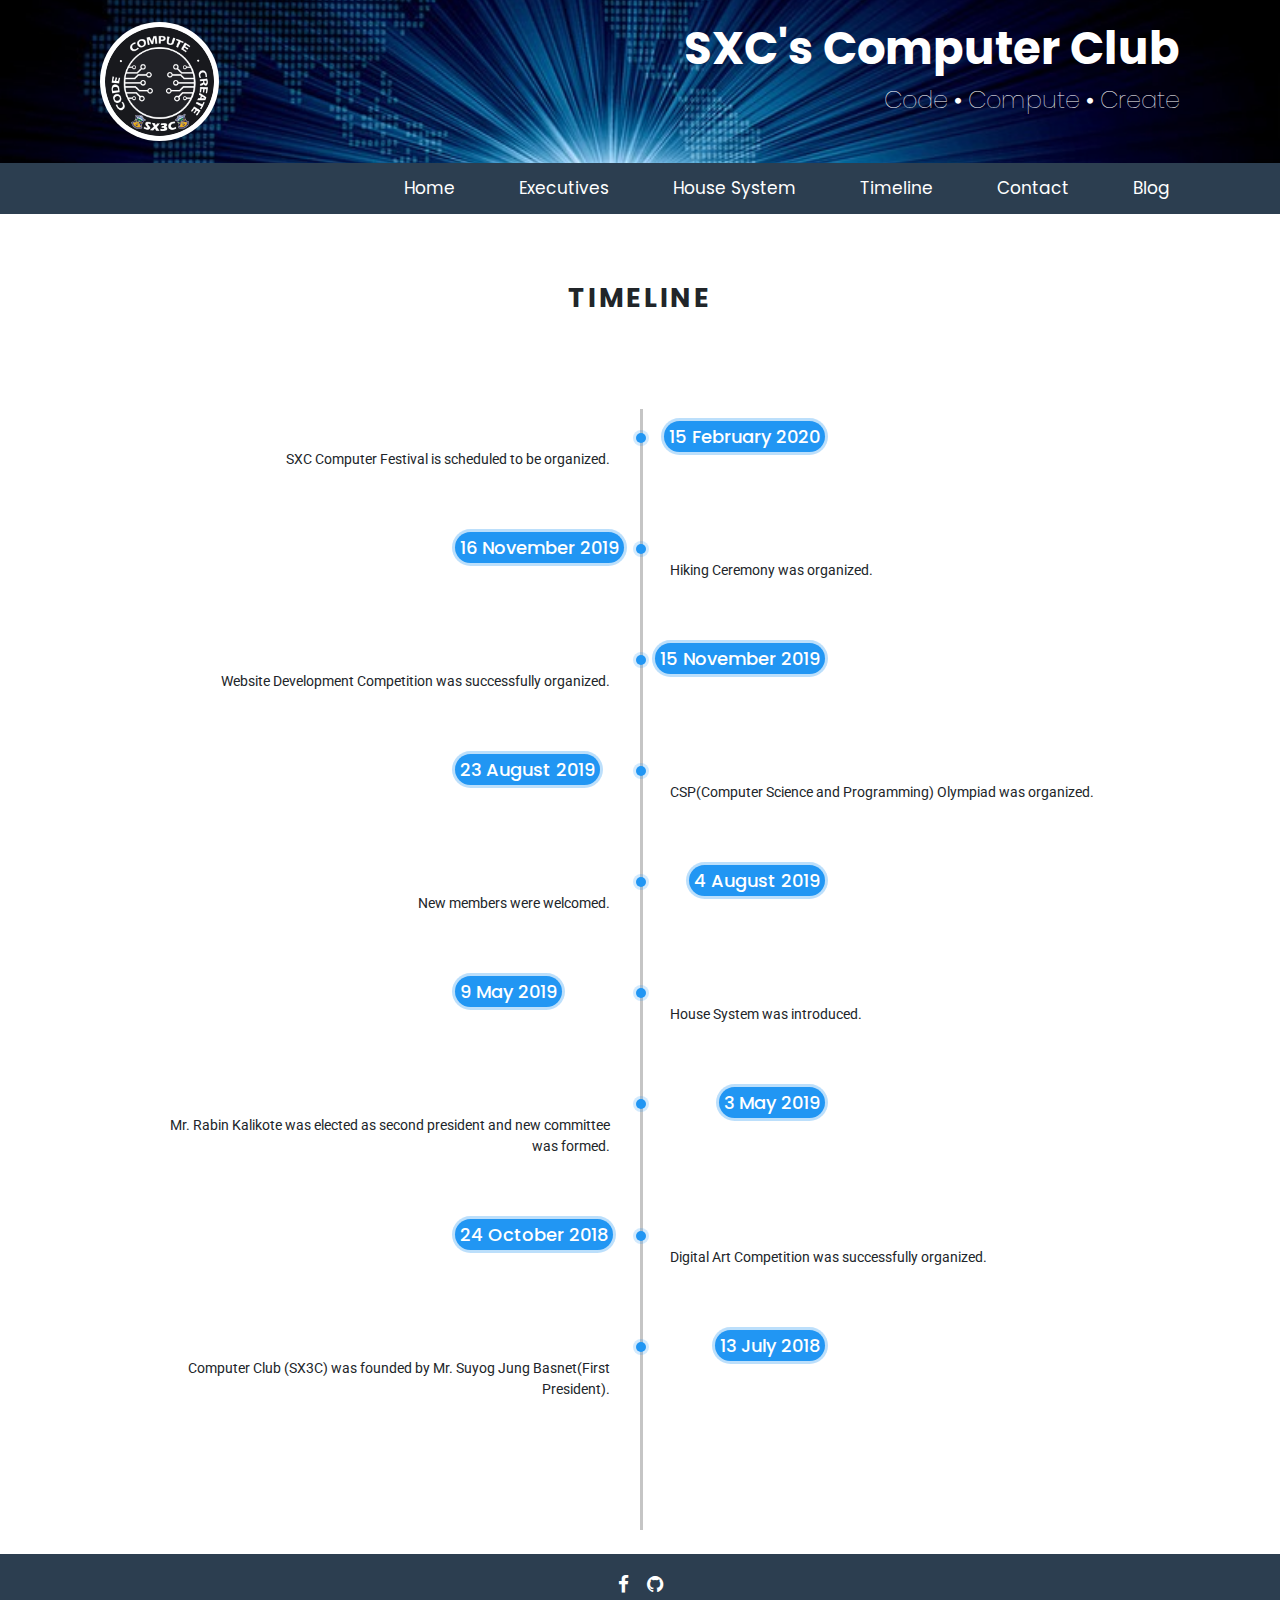
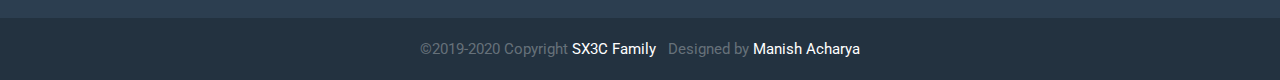
<file: timeline.html>
<!DOCTYPE html>
<html>
<head>
	<meta name="viewport" content="width=device-width, initial-scale=1.0">
	<title>Welcome to SX3C website</title>

	<link rel="stylesheet" type="text/css" href="css/font-awesome.min.css">
	<link rel="stylesheet" type="text/css" href="css/bootstrap.min.css">
	<link rel="stylesheet" type="text/css" href="css/style.css">
	<link rel="stylesheet" type="text/css" href="css/responsive.css">

	<script type="text/javascript" src="js/jquery.min.js"></script>
	<script type="text/javascript" src="js/bootstrap.bundle.js"></script>

	<link rel="shortcut icon" href="images/logo.png">
</head>
<body>
	<!-- banner with nav-->
	<div class="banner">
		<div class="logo">
			<img src="images/logo.png">
		</div>

		<div class="heading">
			<h1>SXC's Computer Club</h1>
			<h4><span>Code </span><span> Compute </span><span> Create</span></h4>
		</div>
	</div>

	<div class="menutoggle"></div>
	<div class="menu">
		<ul>
			<li><a href="index.html">Home</a></li>
			<li><a href="executives.html">Executives</a></li>
			<li><a href="house.html">House System</a></li>
			<li><a href="timeline.html">Timeline</a></li>
			<li><a href="contact.html">Contact</a></li>
			<li><a href="under.html">Blog</a></li>
		</ul>
	</div>
	<!-- banner with nav ends -->

	<!-- timeline -->
	<div class="title">
		<span>Timeline</span>
	</div>

	<div class="timeline">
		<ul>
			<li>
				<div class="content">
					<p>SXC Computer Festival is scheduled to be organized.</p>
				</div>

				<div class="time">
					<h4>15 February 2020</h4>
				</div>
			</li>

			<li>
				<div class="content">
					<p>Hiking Ceremony was organized.</p>
				</div>

				<div class="time">
					<h4>16 November 2019</h4>
				</div>
			</li>

			<li>
				<div class="content">
					<p>Website Development Competition was successfully organized.</p>
				</div>

				<div class="time">
					<h4>15 November 2019</h4>
				</div>
			</li>

			<li>
				<div class="content">
					<p>CSP(Computer Science and Programming) Olympiad was organized.</p>
				</div>

				<div class="time">
					<h4>23 August 2019</h4>
				</div>
			</li>

			<li>
				<div class="content">
					<p>New members were welcomed.</p>
				</div>

				<div class="time">
					<h4>4 August 2019</h4>
				</div>
			</li>

			<li>
				<div class="content">
					<p>House System was introduced.</p>
				</div>

				<div class="time">
					<h4>9 May 2019</h4>
				</div>
			</li>

			<li>
				<div class="content">
					<p>Mr. Rabin Kalikote was elected as second president and new committee was formed.</p>
				</div>

				<div class="time">
					<h4>3 May 2019</h4>
				</div>
			</li>

			<li>
				<div class="content">
					<p>Digital Art Competition was successfully organized.</p>
				</div>

				<div class="time">
					<h4>24 October 2018</h4>
				</div>
			</li>

			<li>
				<div class="content">
					<p>Computer Club (SX3C) was founded by Mr. Suyog Jung Basnet(First President).</p>
				</div>

				<div class="time">
					<h4>13 July 2018</h4>
				</div>
			</li>

			<div style="clear: both;"></div>
		</ul>
	</div>
	<!-- timeline ends -->

	<!-- footer -->
	<footer>
		<div class="first-row">
			<ul align="center">
				<li><a href="https://www.facebook.com/sx3c.sxc.nepal/?ref=br_rs" target="_blank"><i class="fa fa-facebook"></i></a></li>
				<li><a href="#"><i class="fa fa-github"></i></a></li>
			</ul>
		</div>

		<div class="second-row">
			<p align="center">&copy;2019-2020 Copyright <span>SX3C Family</span>&nbsp;&nbsp;&nbsp;Designed by  <a href="http://www.manishach.tk" target="_blank"><span>Manish Acharya</span></a></p>
		</div>
	</footer>
	<!-- footer ends -->

	<!-- responsive navbar -->
	<script type="text/javascript">
		$(document).ready(function(){
			$('.menutoggle').click(function(){
				$('.menutoggle').toggleClass('nav-active');
				$('.menu').toggleClass('nav-active');
			})
		})
	</script>
	<!-- responsive navbar ends -->
</body>
</html>
</file>
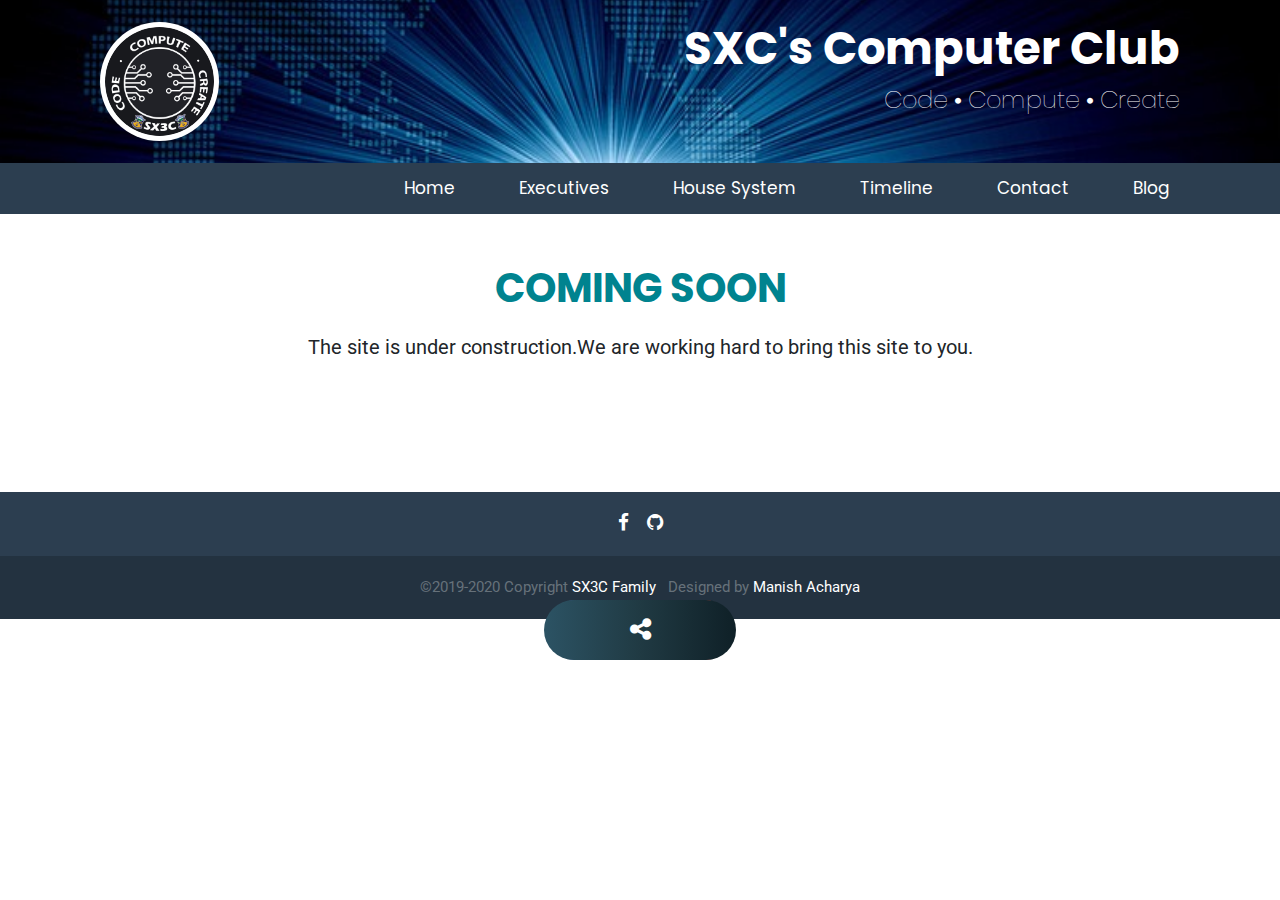
<file: under.html>
<!DOCTYPE html>
<html>
<head>
	<meta name="viewport" content="width=device-width, initial-scale=1.0">
	<title>Welcome to SX3C website</title>

	<link rel="stylesheet" type="text/css" href="css/font-awesome.min.css">
	<link rel="stylesheet" type="text/css" href="css/bootstrap.min.css">
	<link rel="stylesheet" type="text/css" href="css/style.css">
	<link rel="stylesheet" type="text/css" href="css/responsive.css">

	<script type="text/javascript" src="js/jquery.min.js"></script>
	<script type="text/javascript" src="js/bootstrap.bundle.js"></script>

	<link rel="shortcut icon" href="images/logo.png">
</head>
<body>
	<!-- banner with nav-->
	<div class="banner">
		<div class="logo">
			<img src="images/logo.png">
		</div>

		<div class="heading">
			<h1>SXC's Computer Club</h1>
			<h4><span>Code </span><span> Compute </span><span> Create</span></h4>
		</div>
	</div>

	<div class="menutoggle"></div>
	<nav>
		<div class="menu">
		<ul>
			<li><a href="index.html">Home</a></li>
			<li><a href="executives.html">Executives</a></li>
			<li><a href="house.html">House System</a></li>
			<li><a href="timeline.html">Timeline</a></li>
			<li><a href="contact.html">Contact</a></li>
			<li><a href="under.html">Blog</a></li>
		</ul>
	</div>
	</nav>

	<!-- banner with nav ends -->


	<div class="under-construction">
		<div class="blog-message">
			<h3>COMING SOON</h3>

			<p>The site is under construction.We are working hard to bring this site to you.</p>
		</div>

		<div class="blog-contact">
			<ul>
			<li><i class="fa fa-facebook"></i></li>
			<li><i class="fa fa-github"></i></li>
			<li><i class="fa fa-envelope-o"></i></li>
		</ul>
		</div>
	</div>

		<!-- footer -->
	<footer>
		<div class="first-row">
			<ul align="center">
								<li><a href="https://www.facebook.com/sx3c.sxc.nepal/?ref=br_rs" target="_blank"><i class="fa fa-facebook"></i></a></li>

				<li><a href="#"><i class="fa fa-github"></i></a></li>
			</ul>
		</div>

		<div class="second-row">
			<p align="center">&copy;2019-2020 Copyright <span>SX3C Family</span>&nbsp;&nbsp;&nbsp;Designed by  <a href="http://www.manishach.tk" target="_blank"><span>Manish Acharya</span></a></p>
		</div>
	</footer>
	<!-- footer ends -->
		<!-- responsive navbar -->
<script type="text/javascript">
	$(document).ready(function(){
		$('.menutoggle').click(function(){
			$('.menutoggle').toggleClass('nav-active');
			$('.menu').toggleClass('nav-active');
		})
	})
</script>
	<!-- responsive navbar ends -->
</body>
</html>
</file>
<file: css/style.css>
@import url("https://fonts.googleapis.com/css?family=Poppins&display=swap");
@import url("https://fonts.googleapis.com/css?family=Dosis&display=swap");
@import url("https://fonts.googleapis.com/css?family=Roboto|Ubuntu&display=swap");
@import url('https://fonts.googleapis.com/css?family=Lato&display=swap');
* {
  margin: 0;
  padding: 0;
}

html{
  overflow-x:hidden;
}

/*banner with nav*/
.banner {
  width: 100%;
  padding: 22px 100px;
  box-sizing: border-box;
  display: table;
  background: url('../images/banner.jpg');
  background-repeat: no-repeat;
  background-position: center;
  background-size: cover;
}

.banner:after{
  content: '';
  width: 100%;
  height: 0%;
  position: absolute;
  top: 0;
  left: 0;
}

.modal-img{
  width: 100%;
  height: 550px;
}

.modal-img img{
  width: 100%;
  height: 100%;
}

.logo {
  width: 11%;
  float: left;
}

.logo img {
  width: 100%;
  border-radius: 50%;
  background: #fff;
  padding: 5px;
}

.heading {
  font-family: "Poppins", sans-serif;
  color: #fff;
  float: right;
}

.heading h1 {
  float: right;
  font-weight: bold;
  font-size: 45px;
  margin-bottom: 10px;
}

.heading h4 {
  font-weight: lighter;
  text-align: right;
}

.banner span:nth-child(1):after,
.banner span:nth-child(2):after {
  content: "\f111";
  font-family: FontAwesome;
  font-weight: lighter;
  font-size: 7px;
  vertical-align: 5px;
}

.menu {
  width: 100%;
  padding: 13px 80px;
  box-sizing: border-box;
  background: #2c3e50;
  display: table;
}

.menu ul{
  margin:0;
  float: right;
}

.menu ul li {
  display: inline-block;
  list-style-type: none;
  position: relative;
  transition: 0.5s;
}

.menu ul li a{
  color: #fff;
  padding: 20px 30px;
  font-family: poppins;
  text-decoration: none;
  font-size: 17px;
  transition: 0.5s;
}

.menu ul li a:hover{
  color: skyblue;
}

/*.submenu-about {
  z-index: 2;
  background: #2c5364;
  display: table;
  position: absolute;
  top: 300%;
  left: 0%;
  width: 150%;
  box-shadow: 1px 0px 2px gray, -1px 0px 2px gray;
  transition: 0.5s;
  visibility: hidden;
}

.submenu-about li {
  width: 100%;
  height: 40px;
  display: block;
}

ul li:hover .submenu-about {
  visibility: visible;
  top: 200%;
}

.menu ul:nth-child(2) .submenu-about li a {
  padding: 10px;
  font-size: 15px;
}

.menu ul:nth-child(2) .submenu-about li:hover {
  background: #fff;
}

.menu ul:nth-child(2) .submenu-about li:hover a {
  color: #000;
}*/

/*banner with nav*/

/*moderator speaks*/
.title {
  text-align: center;
  margin-top: 5%;
  margin-bottom: 3%;
}

.title span {
  font-size: 27px;
  padding: 10px;
  text-transform: uppercase;
  font-weight: bolder;
  font-family: "Poppins";
  position: relative;
  letter-spacing: 0.1em;
}

/*.title span:before {
  position: absolute;
  content: "";
  top: 0;
  left: 0;
  width: 100%;
  height: 2px;
  background: #00838f;
}

.title span:after {
  position: absolute;
  content: "";
  bottom: 0;
  left: 0;
  width: 100%;
  height: 2px;
  background: #00838f;
}*/

.moderator {
  margin-top: 3%;
  display: table;
  background: #fff;
  padding: 30px;
  box-sizing: border-box;
  position: relative;
  border-radius: 3px;
}

.m-img {
  width: 25%;
  float: left;
}

.m-img img {
  width: 100%;
  border-radius: 50%;
  background: #00838f;
  padding: 5px;
}

.m-quote {
  width: 60%;
  float: right;
  font-family: "Dosis";
  font-size: 22px;
  position: relative;
}

.m-quote p {
  text-align: justify;
  text-align-last: center;
}

.m-name {
  margin-top: 20px;
  text-align: left;
}

.m-name h3 {
  font-family: "Roboto";
  font-weight: bold;
  font-size: 25px;
}

.m-name h4 {
  font-family: "Roboto";
  font-weight: bold;
  color: #2c5364;
  font-size: 19px;
}
/*moderator speaks ends*/

/* contact */
.contact-holder {
  margin-top: 10px;
  width: 75%;
  display: table;
  background-color: #fff;
  box-shadow: -1px -1px 5px gray;
}

.user-form {
  padding: 40px 40px 0;
  display: table;
  width: 60%;
  float: left;
  box-sizing: border-box;
}

.user-form h3 {
  font-family: lato;
  font-size: 30px;
  font-weight: bolder;
  color: #26a69a;
  margin-bottom: 5%;
}

.user-form input {
  position: relative;
  width: 70%;
  height: 40px;
  border: none;
  border-bottom: 1px solid #333;
  outline: none;
  margin-bottom: 3%;
  font-family: dosis;
  letter-spacing: 0.1em;
  padding: 5px 15px;
  font-size: 15px;
  transition: 1s;
}

.user-form input:focus,
.user-form textarea:focus {
  border-bottom-color: #ff6f00;
}

.user-form textarea {
  outline: none;
  resize: none;
  width: 70%;
  height: 150px;
  border: none;
  border-bottom: 1px solid #333;
  font-family: dosis;
  letter-spacing: 0.1em;
  padding: 5px 15px;
  font-size: 15px;
  margin-bottom: 7%;
}

.user-form .submit {
  width: 40%;
  height: 70px;
  border: none;
  font-family: lato;
  background-color: #26a69a;
  color: white;
  font-weight: lighter;
  transition: 0.5s;
  font-size: 22px;
  margin-bottom: 0;
}

.user-form .submit span {
  vertical-align: 3px;
}

.user-form .submit:hover,
.submit:focus {
  box-shadow: 1px 1px 5px gray, -1px -1px 5px gray;
  opacity: 0.9;
  transform: scale(1);
  cursor: pointer;
}

.contact-box {
  height: 650px;
  width: 40%;
  padding: 15% 15px;
  float: right;
  box-sizing: border-box;
  background-color: #26a69a;
}

.contact-top {
  color: white;
  font-family: lato;
  font-size: 27px;
  font-weight: bolder;
  margin-bottom: 10%;
  text-align: left;
}

.contact-top span {
  vertical-align: middle;
}

.all-info {
  text-align: left;
  font-family: lato;
  font-weight: bold;
  font-size: 15px;
  color: white;
}

.all-info ul{

}

.all-info ul li{
  list-style-type: none;
  display: block;
  padding: 15px 5px;
  font-size: 17px;
}

.all-info ul li:nth-child(1):before,.all-info ul li:nth-child(2):before,.all-info ul li:nth-child(3):before{
    font-family: FontAwesome;
    display: inline-block;
    padding-right: 3px;
    vertical-align: middle;
    margin-right: 1em;
}

.all-info ul li:nth-child(1):before{
  content: '\f041';
}

.all-info ul li:nth-child(2):before{
  content: '\f095';
}

.all-info ul li:nth-child(3):before{
  content: '\f003';
}
/* contact ends */

/*timeline*/
.timeline{
  position: relative;
  margin: 50px auto;
  padding: 40px 0;
  width: 1000px;
  box-sizing: border-box;
}

.timeline:before{
  content: '';
  position: absolute;
  left: 50%;
  width: 3px;
  height: 100%;
  background: #c5c5c5;
}

.timeline ul{
  margin: 0;
  padding: 0;
}

.timeline ul li{
  box-sizing: border-box;
  position: relative;
  width: 50%;
  padding: 30px;
  list-style-type: none; 
}

.timeline ul li:nth-child(odd){
   float: left;
   text-align: right;
   clear: both;
}

.timeline ul li:nth-child(even){
   float: right;
   text-align: left;
   clear: both;
}

.content{
  padding-bottom: 20px;
}

.timeline ul li:nth-child(odd):before{
  content: '';
  position: absolute;
  top: 24px;
  right: -6px;
  width: 10px;
  height: 10px;
  background: rgba(33, 150, 243,1);
  border-radius: 50%;
  box-shadow: 0 0 0 3px rgba(33, 150, 243,0.2)
}

.timeline ul li:nth-child(even):before{
  content: '';
  position: absolute;
  top: 24px;
  left: -4px;
  width: 10px;
  height: 10px;
  background: rgba(33, 150, 243,1);
  border-radius: 50%;
  box-shadow: 0 0 0 3px rgba(33, 150, 243,0.2)
}

.timeline ul li p{
  margin: 10px 0 0;
  padding: 0;
  font-family: "Roboto";
  font-size: 14px;
}

.timeline ul li .time h4{
  margin: 0;
  padding: 5px;
  font-family: "Poppins";
  font-size: 18px;
  box-sizing: border-box;
}

.timeline ul li:nth-child(odd) .time{
  position: absolute;
  top: 12px;
  right: -185px;
  margin: 0;
  padding-bottom: 8px 16px;
  background: rgba(33, 150, 243,1);
  color: #fff;
  border-radius: 18px;
  box-shadow: 0 0 0 3px rgba(33, 150, 243,0.3);
}

.timeline ul li:nth-child(even) .time{
  position: absolute;
  top: 12px;
  left: -185px;
  margin: 0;
  padding-bottom: 8px 16px;
  background: rgba(33, 150, 243,1);
  color: #fff;
  border-radius: 18px;
  box-shadow: 0 0 0 3px rgba(33, 150, 243,0.3);
}
/*timeline ends*/

/*blog*/
.under-construction{
  display: table;
  width: 100%;
  padding: 50px 80px;
  box-sizing: border-box;
}

.blog-message{
  text-align: center;
}

.blog-message h3{
  font-weight: bolder;
  font-size: 40px;
  color: #00838f;
  font-family: "Poppins"
}

.blog-message p{
  font-size: 20px;
  margin-top: 20px;
  font-family: "Roboto";
}

.blog-contact ul{
  position: absolute;
  top: 70%;
  left: 50%;
  transform: translate(-50%,-50%);
  display: flex;
}

.blog-contact ul:before{
  content: '\f1e0';
  font-family: fontawesome;
  width: 100%;
  height: 100%;
  z-index: 1;
  position: absolute;
  text-align: center;
  line-height: 60px;
  font-size: 25px;
  color: #fff;
  background: linear-gradient(to left, #0f2027, #203a43, #2c5364);
  border-radius: 60px;
  transition: 0.5s;
}

.blog-contact ul:hover:before{
  width: 60px;
}

.blog-contact ul li{
  list-style-type: none;
  background: red;
  border-radius: 50%;
  transition: 1s;
  margin: 0 2px;
}

.blog-contact ul li i{
  display: block;
  width: 60px;
  height: 60px;
  text-align: center;
  padding: 17px 0;
  box-sizing: border-box;
}

.fa{
  font-size: 25px;
  color: #fff;
}

.blog-contact ul li:nth-child(1){
  background: #3b5999;
}

.blog-contact ul li:nth-child(2){
  background: #232323;
}

.blog-contact ul li:nth-child(3){
  background: #dd4b39;
}

.blog-contact ul:hover li:nth-child(1){
  transform: translateX(64px) rotate(360deg);
}

.blog-contact ul:hover li:nth-child(2){
  transform: translateX(64px) rotate(360deg);
}

.blog-contact ul:hover li:nth-child(3){
  transform: translateX(64px) rotate(360deg);
}

.blog-contact ul:hover li:nth-child(4){
  transform: translateX(64px) rotate(360deg);
}

.blog-contact ul:hover li:nth-child(5){
  transform: translateX(64px) rotate(360deg);
}
/*blog ends*/

/*executives*/
.mentors{
  width: 100%;
  padding: 30px 80px;
  box-sizing: border-box;
  display: table;
  margin-top: 5%;
}

.mentor-box {
  position: relative;
  background-color: #fff;
  box-shadow: 1px 1px 15px gray;
  width: 18%;
  display: table;
  border-radius: 15px;
  padding: 80px 10px 0px;
  float: left;
}

.mentor-box img {
  position: absolute;
  left: 50%;
  top: 0;
  transform: translate(-50%,-50%);
  width: 150px;
  height: 150px;
  border-radius: 50%;
}

.mentor-box h4 {
  color: #00838f;
  font-family: "Poppins";
  font-weight: bolder;
  font-size: 22px;
  margin-top: 10px;
  text-align: center;
}

.mentor-box p {
  color: #000;
  text-align: center;
  font-family: dosis;
  font-weight: bold;
}

.mbox-last{
  float: right;
}

.mbox-1,.mbox-2,.mbox-3{
  margin-left: 2.5%;
}
/*executives ends*/

/*house*/
.house-container{
  width: 100%;
  display: table;
  padding: 0px 15px;
  box-sizing: border-box;
}

.house-intro{
  width: 100%;
  background: #e0e0e0;
  padding: 80px 80px 15px 80px;
}

.house-intro p{
  text-align: justify;
  text-align-last: center;
  font-family: "lato";
}

.house-intro ul{
  padding: 0;
  margin: 0;
}

.house-intro ul li{
  list-style-type: none;
  font-family: "lato";
  padding: 5px;
}

.house-row,.house-row2{
  display: table;
  width: 100%;
  padding: 20px 80px;
  background: #e0e0e0;
}

.house-box{
  margin-top: 3%;
  width: 30%;
  height: 220px;
  float: left;
  background: rgba(255,255,255,0.8);
  border-radius: 5px;
  padding: 13px;
  box-shadow: 3px 3px 20px gray;
}

.house-last{
  float: right;
}

.house-middle{
  margin-left: 5%;
  margin-right: 5%;
}

.house-box h4{
  margin-top: 10px;
  text-align: center;
  margin-bottom: 10px;
  color: #009688;
}

.house-box p{
  text-align: justify;
  text-align-last: center; 
}

.house-box i{
  display: block;
  margin: auto;
  color: #000;
  text-align: center;
  font-size: 40px;
}
/*house ends*/

/*sxc fextival 2020*/
.sxc-intro{
  width: 100%;
  padding: 15px 80px;
  box-sizing: border-box;
}

.sxc-logo{
  width: 25%;
  float: right;
}

.sxc-logo img{
  width: 100%;
  margin: 0;
}

.sxc-detail{
  width: 70%;
  float: left;
  padding: 10px;
}

.learn_more{
  width: 200px;
  padding: 10px;
  background: #233240;
  border-radius: 5px;
  text-align: center;
  height: 50px;
  transition: 0.5s;
}

.learn_more a{
  font-weight: bold;
  font-family: "ubuntu";
  color: #fff;
  letter-spacing: 0.1em;
  text-decoration: none;
}

.learn_more:hover{
  transform: scale(1.1);
  box-shadow: 2px 2px 8px #233240;
}

.sxc-intro p{
  text-align: justify;
  text-align-last: left;
  font-size: 18px;
}

.sxc-intro span{
  font-weight: bold;
  text-decoration: underline;
  color: skyblue;
}

.event{
  margin-top: 3%;
  width: 100%;
}

.image{
  width: 100%;
  height: 300px;
  margin-bottom: 10px;
  border: 1px solid rgba(70,158,240,0.9);
  border-radius: 5px;
  overflow: hidden;
}

.image img{
  width: 100%;
  height: 100%;
  border-radius: 5px;
  transition: 0.5s; 
}

.details{
margin-bottom: 10%;
margin-top: 20px;
}

.details h4{
font-size: 30px;
font-family: "ubuntu";

}

.buttons{
width: 100%;
}

.sxc-button{
  width: 200px;
  padding: 10px;
  background: skyblue;
  transition: 0.5s;
  border-radius: 5px;
  border: none;
}

.button-2{
  float: right;
}

.sxc-button:hover{
  box-shadow: 0 5px 10px gray;
  transform: scale(0.9);
}
 
.image:hover img{
  transform: scale(1.2);
  filter: blur(1px);
}

.owl-two{
  background: url(../images/coding.jpg);
  background-repeat: no-repeat;
  background-position: center;
  background-size: cover;
  padding: 10px;
  padding-bottom: 0;
  box-sizing: border-box;
}

.owl-two:before{
  filter: blur(1px);
}

.o-image{
  height: 500px;
  padding: 10px;
  background: rgba(255,255,255,0.2);
  position: relative;
}

.o-image img{
  border: 3px solid skyblue;
  width: 100%;
  height: 100%;
}

.o-info{
  position: absolute;
  top: 80%;
  left: 50%;
  transform: translate(-50%,-50%);
  width: 50%;
  padding: 10px;
  background: rgba(255,255,255,0.7);
}

.o-info p{
  letter-spacing: 0.1em;
  text-align: center;
  font-size: 30px;
  font-weight: bolder;
}

.title-sponsor{
  width: 100%;
  padding: 5px;
  box-sizing: border-box;
  margin-bottom: 15px;
}

.title-sponsor h4, .sponsor-box h4{
  font-family: "dosis";
  font-weight: bolder;
  text-align: center;
  margin-top: 2%;
}

.title-img{
  display: block;
  margin: auto;
  width: 20%;
}

.title-img img{
  width: 100%;
}

.static-row{
  margin-top: 5%;
  width: 100%;
  display: table;
  padding: 10px 50px;
  box-sizing: border-box;
}

.sponsor-box{
  width: 30%;
  height: 150px;
  background: #fff;
  float: left;
}

.sponsor-img img{
  width: 100%;
  height: 100%;
}

.s-1{
  margin-left: 5%;
  margin-right: 5%;
}

.s-2{
  float: right;
}

.sponsor-logo img{
  width: 100%;
  height: 125px;
}

.owl-one{
  margin-top: 5%;
}

.general{
  margin-top: 5%;
  text-align: center;
    font-family: "dosis";
  font-weight: bolder;

}

/*footer*/
footer{
margin-top: 5%;
}

.first-row{
  display: table;
  width: 100%;
  background: #2c3e50;
  padding: 20px 80px;
  box-sizing: border-box;
}

.first-row ul{
  width: 10%;
  display: block;
  margin: auto;
  padding: 0;
}

.first-row ul li{
  list-style-type: none;
  display: inline-block;
  text-align: center;
}

.first-row ul li a{
  text-decoration: none;
  padding: 7px;
}

.first-row ul li:hover .fa{
  color: #000;
}

.first-row .fa{
  font-size: 19px;
   transition: 0.5s;
}

.second-row{
  display: table;
  width: 100%;
  background: #233240;
  padding: 20px 80px;
  box-sizing: border-box;
}

.second-row p{
  padding:0;
  margin: 0;
  color: #66717a;
  font-size: 15px;
}

.second-row p span{
  color: #fff;
}
/*footer ends*/
</file>
<file: css/responsive.css>
@media (max-width: 1000px ){
	.timeline{
		width: 100%;
	}
}

@media (max-width: 768px ){
	/*index*/
	.banner {
		padding: 30px 35px;
	}

	.logo {
		width: 15%;
		float: left;
	}

	.heading h1 {
		font-size: 40px;
	}

	.menu {
		padding: 10px 30px;
	}

	.menu ul li a {
		padding: 15px 20px;
		font-size: 15px;
	}

	.m-img {
		width: 30%;
		float: left;
	}

	.m-quote {
		font-size: 20px;
	}

	.m-name h3 {
		font-size: 21px;
	}

	.m-name h4 {
		font-size: 16px;
	}

	/*executive*/
	.mentors{
  padding: 30px 50px;
  margin-top: 7%;
}

.mentor-box {
  width: 31%;
  padding: 80px 10px 0px;
}

.mbox-3{
  margin-left: 0;
  margin-top: 15%;
}

.mbox-last{
  float: right;
  margin-right:2%;
    margin-top: 10%;
      margin-top: 15%;
}

/*house system*/
.house-row,.house-row2{
  display: table;
  width: 100%;
  padding: 20px 30px;
  background: #e0e0e0;
}

.house-box{
  width: 32%;
  padding: 10px;
  height: 175px;
}

.house-middle{
  margin-left: 2%;
  margin-right: 2%;
}

.house-box h4{
  margin-top: 5px;
  margin-bottom: 5px;
  font-size: 18px;
}

.house-box p{
	font-size: 14px;
}

.house-box i{
  display: block;
  margin: auto;
  color: #000;
  text-align: center;
  font-size: 30px;
}

/*contact*/
.user-form {
height: 500px;
  padding: 20px 20px 0;
}

.user-form h3 {
  font-size: 25px;
  margin-bottom: 3%;
}

.user-form input {
  width: 90%;
  margin-bottom: 2%;
  padding: 5px 10px;
  font-size: 14px;
}

.user-form textarea {
  width:90%;
  padding: 5px 10px;
  font-size: 14px;
  margin-bottom: 5%;
}

.user-form .submit {
  width: 50%;
  font-size: 20px;
}

.contact-box {
  padding: 15px 10px;
}

.contact-top {
  font-size: 20px;
  margin-bottom: 7%;
}

.all-info {
  font-size: 14px;
}

.all-info ul{

}

.all-info ul li{
  list-style-type: none;
  display: block;
  padding: 10px 0px;
  font-size: 14px;
}

.all-info ul li:nth-child(1):before,.all-info ul li:nth-child(2):before,.all-info ul li:nth-child(3):before{
    padding-right: 2px;
}

/*blog*/
.blog-contact ul{
  top: 90%;
  left: 50%;
}
}

@media (max-width: 650px){
	.banner {
		padding: 20px;
	}

	.logo {
		width: 18%;
		float: left;
	}

	.heading h1 {
		font-size: 25px;
	}

	.heading h4{
		font-size: 18px;
	}

.menu{
		margin: auto;
		display: block;
	}

	.menu ul{
		margin-top: 0;
	}

	.menutoggle{
		float: right;
		margin: 0px;
		text-align: center;
		transition: 0.5s;
		cursor: pointer;
		width: 100%;
		background: #233240;
	}

	.menutoggle:before{
		content: '\f0c9';
		font-family: 'FontAwesome';
		font-size: 35px;
		color:#fff;
		transition: 0.5s;
	}

	.menutoggle.nav-active:before{
		content: '\f00d';
	}

	.menu{
		display: none;
	}

	.menu.nav-active{
		display: block;
		width: 100%;
		transition: 0.5s;
	}

	.menu.nav-active{
		float: left;
		padding: 10px;
		text-align: left;
		background: #fff;
	}

	.menu.nav-active ul{
		display: block;
		float: left;
	}

	.menu.nav-active  ul li{
		display: block;
		width: 100%;
		margin-top: 15px;
	}

	.menu.nav-active ul li a{
		font-size: 18px;
	}

	.menu ul li a{
		padding:3px;
		font-size: 13px;
		color: #000;
	}


	.moderator{
		padding: 10px;
	}

	.m-img {
		width: 100%;
	}

	.m-img img{
		width: 50%;
		display: block;
		margin: auto;
	}

	.m-quote {
		margin-top: 10px;
		width: 100%;
		font-size: 18px;
	}

	.m-name h3 {
		font-size: 17px;
	}

	.m-name h4 {
		font-size: 14px;
	}

	/*executive*/
.mentors{
  padding: 30px 20px;
  margin-top: 7%;
}

.mentor-box {
  width: 100%;
  padding: 80px 10px 0px;
  margin-top: 21%;
}

.mbox-1,.mbox-2,.mbox-3{
  margin-left: 0;
}

.mbox-last{
	margin-left: 0;
	margin-right: 0;
}

.mbox-first{
	margin-top: 5%;
}

/*house system*/
.house-row,.house-row2{
  display: table;
  width: 100%;
  padding: 5px 20px;
  background: #e0e0e0;
}

.house-box{
  width: 100%;
  padding: 10px;
  height: 175px;
}

.house-middle{
  margin-left: 0%;
  margin-right: 0%;
}

.house-box h4{
  margin-top: 5px;
  margin-bottom: 5px;
  font-size: 20px;
}

.house-box p{
	font-size: 17px;
}

.house-box i{
  display: block;
  margin: auto;
  color: #000;
  text-align: center;
  font-size: 30px;
}

/*contact*/
	.contact-holder{
		left: 0;
		width: 100%;
	}

.user-form{
	padding: 20px;
	display: table;
	width: 100%;
	float: left;
	box-sizing: border-box;
}

.user-form h3{
	font-family: lato;
	font-size: 25px;
	font-weight: bolder;
	margin-bottom: 5%;
	text-align: center;
}

.user-form input{
	position: relative;
	width: 100%;
	height: 30px;
	outline: none;
	margin-bottom: 3%;
	padding: 5px 20px;
	font-size: 12px;
}

.user-form textarea{
	outline: none;
	resize: none;
	width: 100%;
	height: 100px;
	padding: 5px 20px;
	font-size: 15px;
	margin-bottom: 7%;
}

.user-form .submit{
width: 35%;
height: 60px;
font-size: 22px;
margin-bottom: 0;
display: block;
margin: auto;
}

.contact-box{
	height: 450px;
	width: 100%;
	padding: 15% 20px;
	float: left;
}

.contact-top{
	color: white;
	font-family: lato;
	font-size: 25px;
	font-weight: bolder;
	margin-bottom: 10%;
	text-align: center;
}

/*blog*/
.under-construction{
  display: table;
  width: 100%;
  padding: 30px 20px;
  box-sizing: border-box;
}

.blog-contact ul{
  top: 78%;
  left: 50%;
}

/*sxc festival*/
.sxc-logo{
width: 100%;
}

.sxc-detail{
width: 100%;
padding: 0px;
}


.learn_more{
display: block;
margin: auto;
}
}
</file>
